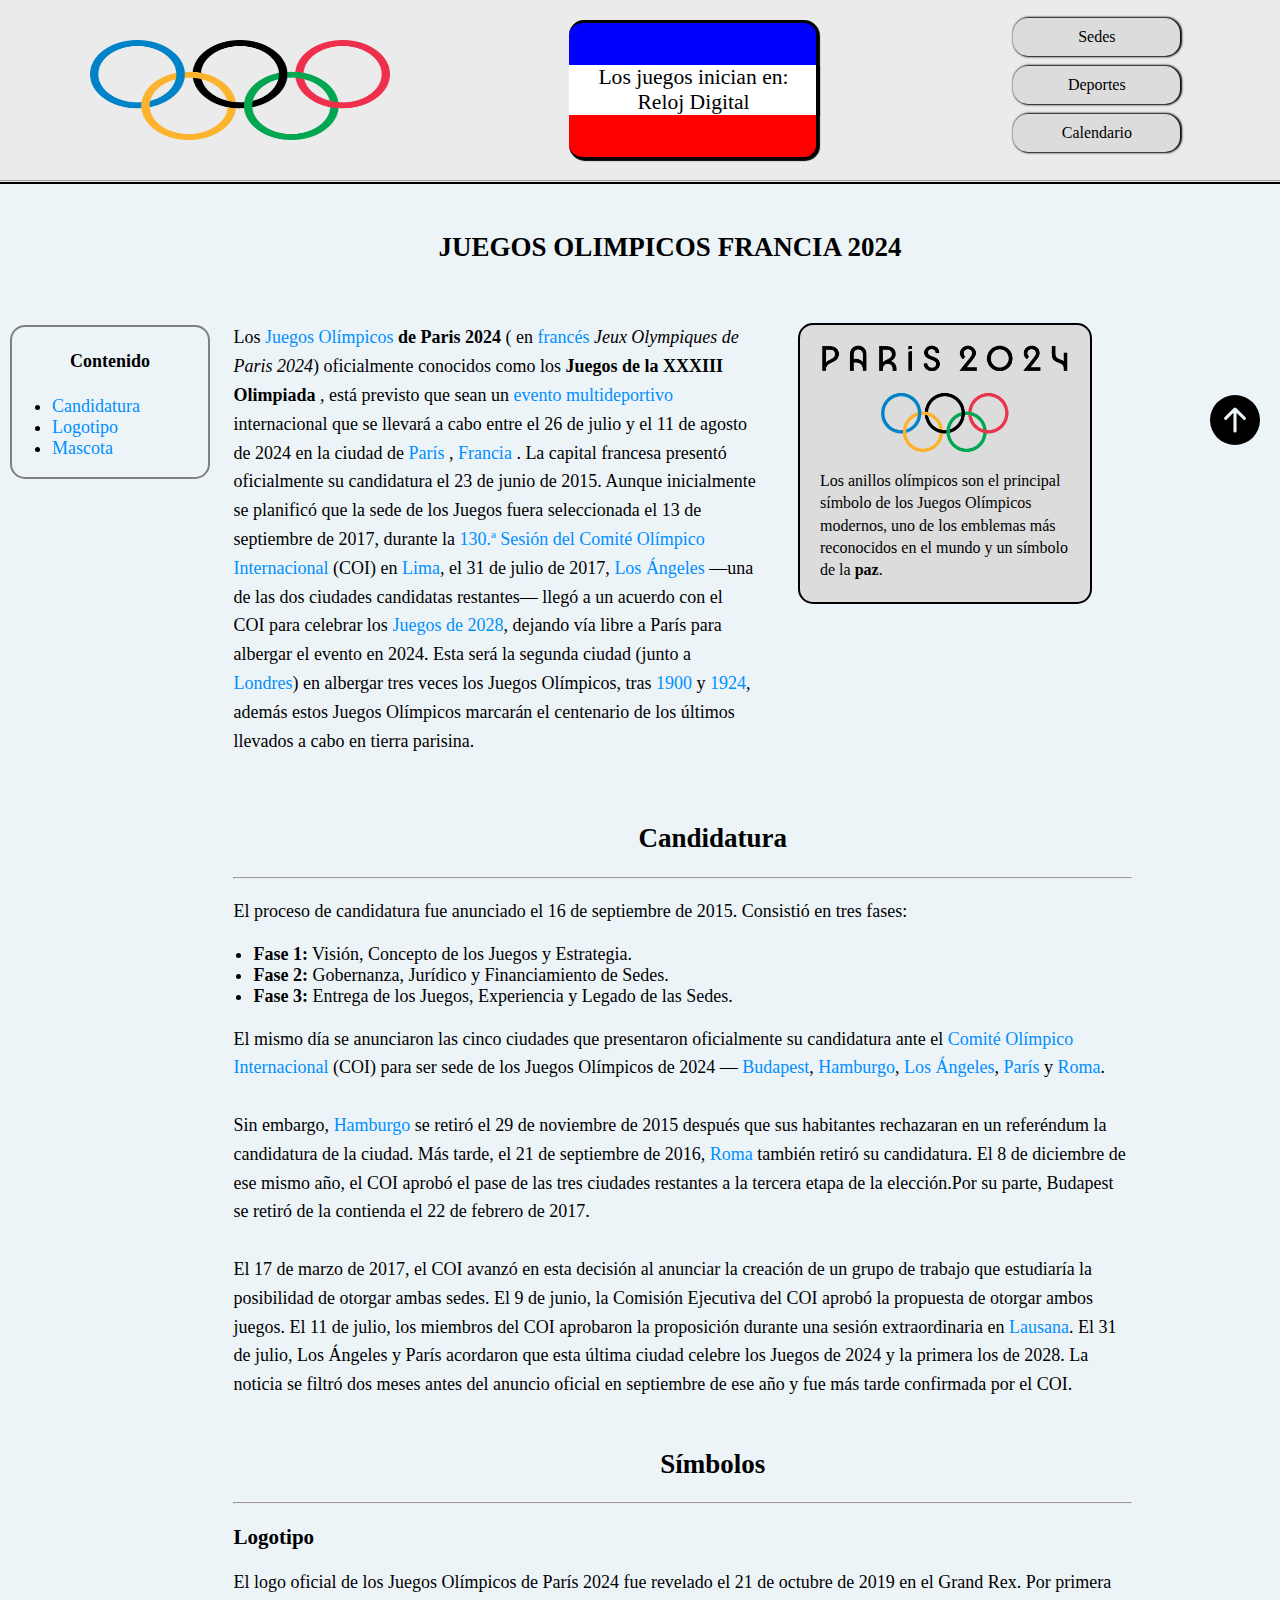
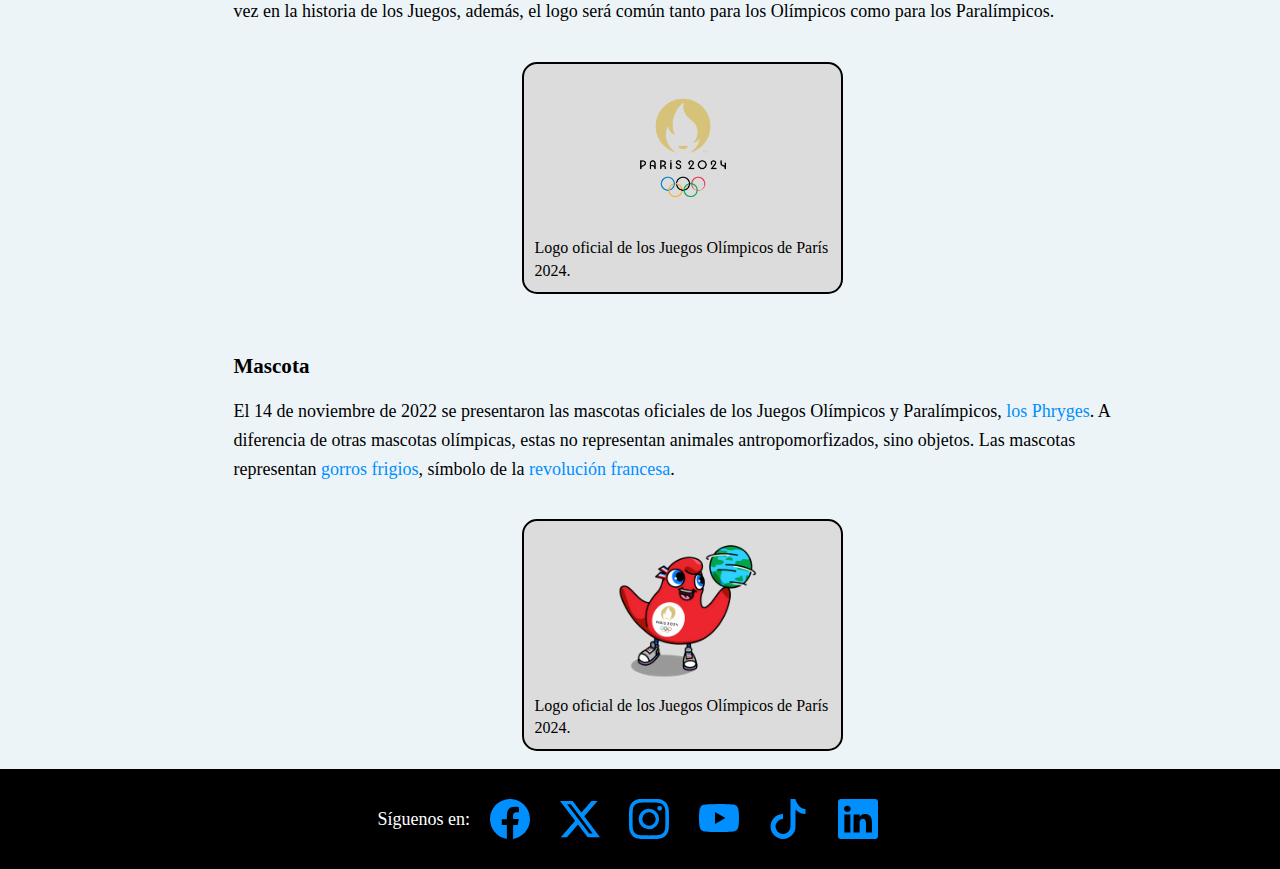
<file: index.html>
<!DOCTYPE html>
<html lang="es">

<head>
    <meta charset="UTF-8" />
    <meta name="viewport" content="width=device-width, initial-scale=1.0" />
    <link rel="stylesheet" href="styles/index.css" />
    <link href="https://cdn.jsdelivr.net/npm/bootstrap-icons/font/bootstrap-icons.css" rel="stylesheet">

    <title>Juegos Olimpicos</title>
</head>

<body>
    <header>

        <img src="imgs/simbolo.png" alt="Logo-JuegosOlimpicos" id="logo" />

        <div class="bandera-francia">
            <div class="azul"></div>
            <div class="blanco">
                <div class='reloj-contenedor'>
                    <span>Los juegos inician en:</span>
                    <br>
                    <span id="hora">Reloj Digital</span>
                </div>
            </div>
            <div class="rojo"></div>
        </div>

        <nav>
            <ul>
                <a href="sedes.html">Sedes</a>
                <a href="deportes.html">Deportes</a>
                <a href="calendario.html">Calendario</a>
            </ul>
        </nav>

    </header>
    <h2>JUEGOS OLIMPICOS FRANCIA 2024</h2>

    <div class="caja">
        <section>
            <h4>Contenido</h4>
            <ul>
                <li><a href="#ancla-candidatura">Candidatura</a></li>
                <li><a href="#ancla-logotipo">Logotipo</a></li>
                <li><a href="#ancla-mascota">Mascota</a></li>
            </ul>
        </section>

        <aside>
            <div class="juegosOlimpicos">
                <p>Los <a href="https://es.wikipedia.org/wiki/Juegos_Ol%C3%ADmpicos" target="_blank">Juegos Olímpicos
                    </a><strong> de Paris 2024</strong> ( en <a href="https://es.wikipedia.org/wiki/Idioma_franc%C3%A9s"
                        target="_blank">francés</a> <i>Jeux Olympiques de Paris 2024</i>) oficialmente conocidos como
                    los <strong>Juegos de la XXXIII Olimpiada</strong> , está previsto que sean un <a
                        href="https://es.wikipedia.org/wiki/Evento_multideportivo" target="_blank">evento
                        multideportivo</a>
                    internacional que se llevará a cabo entre el 26 de julio y el 11 de agosto de 2024 en la ciudad de
                    <a href="https://es.wikipedia.org/wiki/Par%C3%ADs" target="_blank">París</a> , <a
                        href="https://es.wikipedia.org/wiki/Francia" target="_blank">Francia</a> . La capital francesa
                    presentó oficialmente su candidatura el 23 de junio de 2015. Aunque inicialmente se planificó que la
                    sede de los Juegos fuera seleccionada el 13 de septiembre de 2017, durante la <a
                        href="https://es.wikipedia.org/wiki/130.%C2%AA_Sesi%C3%B3n_del_Comit%C3%A9_Ol%C3%ADmpico_Internacional"
                        target="_blank">130.ª Sesión del Comité Olímpico Internacional</a> (COI) en <a
                        href="https://es.wikipedia.org/wiki/Lima" target="_blank">Lima</a>, el 31 de julio de 2017, <a
                        href="https://es.wikipedia.org/wiki/Los_%C3%81ngeles" target="_blank">Los Ángeles</a> —una de
                    las dos ciudades candidatas restantes— llegó a un acuerdo con el COI para celebrar los <a
                        href="https://es.wikipedia.org/wiki/Juegos_Ol%C3%ADmpicos_de_Los_%C3%81ngeles_2028"
                        target="_blank">Juegos de 2028</a>​, dejando vía libre a París para albergar el evento en 2024.
                    Esta será la segunda ciudad (junto a <a href="https://es.wikipedia.org/wiki/Londres"
                        target="_blank">Londres</a>) en albergar tres veces los Juegos Olímpicos, tras <a
                        href="https://es.wikipedia.org/wiki/Juegos_Ol%C3%ADmpicos_de_Par%C3%ADs_1900"
                        target="_blank">1900</a> y <a
                        href="https://es.wikipedia.org/wiki/Juegos_Ol%C3%ADmpicos_de_Par%C3%ADs_1924"
                        target="_blank">1924</a>, además estos Juegos Olímpicos marcarán el centenario de los últimos
                    llevados a cabo en tierra parisina.
                </p>

                <figure class="inf-logo">
                    <img src="imgs/logo-paris.png" alt="logo">
                    <figcaption>
                        Los anillos olímpicos son el principal símbolo de los Juegos Olímpicos modernos, uno de los
                        emblemas más reconocidos en el mundo y un símbolo de la <strong>paz</strong>.
                    </figcaption>
                </figure>
            </div>

            <div class="candidatura">

                <h2 id="ancla-candidatura">Candidatura</h2>
                <hr>
                <p>
                    El proceso de candidatura fue anunciado el 16 de septiembre de 2015. Consistió en tres fases:
                    <br>
                <ul>
                    <li>
                        <strong>Fase 1:</strong> Visión, Concepto de los Juegos y Estrategia.
                    </li>
                    <li>
                        <strong>Fase 2:</strong> Gobernanza, Jurídico y Financiamiento de Sedes.
                    </li>
                    <li>
                        <strong>Fase 3:</strong> Entrega de los Juegos, Experiencia y Legado de las Sedes.
                    </li>
                </ul>

                <p>
                    El mismo día se anunciaron las cinco ciudades que presentaron oficialmente su candidatura ante el <a
                        href="https://es.wikipedia.org/wiki/Comit%C3%A9_Ol%C3%ADmpico_Internacional"
                        target="_blank">Comité
                        Olímpico Internacional</a> (COI) para ser sede de los Juegos Olímpicos de 2024 — <a
                        href="https://es.wikipedia.org/wiki/Budapest" target="_blank">Budapest</a>, <a
                        href="https://es.wikipedia.org/wiki/Hamburgo" target="_blank">Hamburgo</a>, <a
                        href="https://es.wikipedia.org/wiki/Los_%C3%81ngeles" target="_blank">Los Ángeles</a>, <a
                        href="https://es.wikipedia.org/wiki/Par%C3%ADs" target="_blank">París</a> y <a
                        href="https://es.wikipedia.org/wiki/Roma" target="_blank">Roma</a>.
                    <br><br>
                    Sin embargo, <a href="https://es.wikipedia.org/wiki/Hamburgo" target="_blank">Hamburgo</a> se retiró
                    el
                    29 de noviembre de 2015 después que sus habitantes rechazaran en un referéndum la candidatura de la
                    ciudad. Más tarde, el 21 de septiembre de 2016, <a href="https://es.wikipedia.org/wiki/Roma"
                        target="_blank">Roma</a> también retiró su candidatura. El 8 de diciembre de ese mismo año, el
                    COI
                    aprobó el pase de las tres ciudades restantes a la tercera etapa de la elección.Por su parte,
                    Budapest
                    se retiró de la contienda el 22 de febrero de 2017.
                    <br><br>
                    El 17 de marzo de 2017, el COI avanzó en esta decisión al anunciar la creación de un grupo de
                    trabajo
                    que estudiaría la posibilidad de otorgar ambas sedes. El 9 de junio, la Comisión Ejecutiva del COI
                    aprobó la propuesta de otorgar ambos juegos. El 11 de julio, los miembros del COI aprobaron la
                    proposición durante una sesión extraordinaria en <a href="https://es.wikipedia.org/wiki/Lausana"
                        target="_blank">Lausana</a>. El 31 de julio, Los Ángeles y París acordaron que esta última
                    ciudad
                    celebre los Juegos de 2024 y la primera los de 2028. La noticia se filtró dos meses antes del
                    anuncio
                    oficial en septiembre de ese año y fue más tarde confirmada por el COI.
                </p>
            </div>

            <div class="simbolo">
                <h2>Símbolos</h2>
                <hr>
                <h3 id="ancla-logotipo">Logotipo</h3>
                <div class="info">
                    <p>
                        El logo oficial de los Juegos Olímpicos de París 2024 fue revelado el 21 de octubre de 2019 en
                        el Grand Rex. Por primera vez en la historia de los Juegos, además, el logo será común tanto
                        para los Olímpicos como para los Paralímpicos.
                    </p>

                    <figure class="inf-imagen">
                        <img src="imgs/logotipo.png" alt="logotipo">
                        <figcaption>
                            Logo oficial de los Juegos Olímpicos de París 2024.
                        </figcaption>
                    </figure>
                </div>
                <br>
                <h3 id="ancla-mascota">Mascota</h3>
                <div class="info">
                    <p>
                        El 14 de noviembre de 2022 se presentaron las mascotas oficiales de los Juegos Olímpicos y
                        Paralímpicos, <a href="https://es.wikipedia.org/wiki/Los_Phryges" target="_blank">los
                            Phryges</a>. A diferencia de otras mascotas olímpicas, estas no representan animales
                        antropomorfizados, sino objetos. Las mascotas representan <a
                            href="https://es.wikipedia.org/wiki/Gorro_frigio" target="_blank">gorros frigios</a>,
                        símbolo de la <a href="https://es.wikipedia.org/wiki/Revoluci%C3%B3n_francesa"
                            target="_blank">revolución francesa</a>.
                    </p>

                    <figure class="inf-imagen">
                        <img src="imgs/mascota.png" alt="logo-mascota">
                        <figcaption>
                            Logo oficial de los Juegos Olímpicos de París 2024.
                        </figcaption>
                    </figure>

                </div>
            </div>
        </aside>

    </div>

    <div class="arriba">
        <svg id="btnArriba" xmlns="http://www.w3.org/2000/svg" width="50" height="50" cursor="pointer"
            fill="currentColor" class="bi bi-arrow-up-circle-fill" viewBox="0 0 16 16">
            <path
                d="M16 8A8 8 0 1 0 0 8a8 8 0 0 0 16 0m-7.5 3.5a.5.5 0 0 1-1 0V5.707L5.354 7.854a.5.5 0 1 1-.708-.708l3-3a.5.5 0 0 1 .708 0l3 3a.5.5 0 0 1-.708.708L8.5 5.707z" />
        </svg>
    </div>


    <footer>
        <div class="pie">
            <span>Síguenos en: </span>

            <div class="redes">

                <div class="levantarse">
                    <a href="https://www.facebook.com/Paris2024" target="_blank"><svg xmlns="http://www.w3.org/2000/svg"
                            width="40" height="40" cursor="pointer" fill="currentColor" class="bi bi-facebook"
                            viewBox="0 0 16 16">
                            <path
                                d="M16 8.049c0-4.446-3.582-8.05-8-8.05C3.58 0-.002 3.603-.002 8.05c0 4.017 2.926 7.347 6.75 7.951v-5.625h-2.03V8.05H6.75V6.275c0-2.017 1.195-3.131 3.022-3.131.876 0 1.791.157 1.791.157v1.98h-1.009c-.993 0-1.303.621-1.303 1.258v1.51h2.218l-.354 2.326H9.25V16c3.824-.604 6.75-3.934 6.75-7.951" />
                        </svg></a>
                </div>

                <div class="levantarse">
                    <a href="https://x.com/Paris2024" target="_blank"><svg xmlns="http://www.w3.org/2000/svg" width="40"
                            height="40" cursor="pointer" fill="currentColor" class="bi bi-twitter-x"
                            viewBox="0 0 16 16">
                            <path
                                d="M12.6.75h2.454l-5.36 6.142L16 15.25h-4.937l-3.867-5.07-4.425 5.07H.316l5.733-6.57L0 .75h5.063l3.495 4.633L12.601.75Zm-.86 13.028h1.36L4.323 2.145H2.865z" />
                        </svg></a>
                </div>

                <div class="levantarse">
                    <a href="https://www.instagram.com/paris2024" target="_blank"><svg
                            xmlns="http://www.w3.org/2000/svg" width="40" height="40" cursor="pointer"
                            fill="currentColor" class="bi bi-instagram" viewBox="0 0 16 16">
                            <path
                                d="M8 0C5.829 0 5.556.01 4.703.048 3.85.088 3.269.222 2.76.42a3.9 3.9 0 0 0-1.417.923A3.9 3.9 0 0 0 .42 2.76C.222 3.268.087 3.85.048 4.7.01 5.555 0 5.827 0 8.001c0 2.172.01 2.444.048 3.297.04.852.174 1.433.372 1.942.205.526.478.972.923 1.417.444.445.89.719 1.416.923.51.198 1.09.333 1.942.372C5.555 15.99 5.827 16 8 16s2.444-.01 3.298-.048c.851-.04 1.434-.174 1.943-.372a3.9 3.9 0 0 0 1.416-.923c.445-.445.718-.891.923-1.417.197-.509.332-1.09.372-1.942C15.99 10.445 16 10.173 16 8s-.01-2.445-.048-3.299c-.04-.851-.175-1.433-.372-1.941a3.9 3.9 0 0 0-.923-1.417A3.9 3.9 0 0 0 13.24.42c-.51-.198-1.092-.333-1.943-.372C10.443.01 10.172 0 7.998 0zm-.717 1.442h.718c2.136 0 2.389.007 3.232.046.78.035 1.204.166 1.486.275.373.145.64.319.92.599s.453.546.598.92c.11.281.24.705.275 1.485.039.843.047 1.096.047 3.231s-.008 2.389-.047 3.232c-.035.78-.166 1.203-.275 1.485a2.5 2.5 0 0 1-.599.919c-.28.28-.546.453-.92.598-.28.11-.704.24-1.485.276-.843.038-1.096.047-3.232.047s-2.39-.009-3.233-.047c-.78-.036-1.203-.166-1.485-.276a2.5 2.5 0 0 1-.92-.598 2.5 2.5 0 0 1-.6-.92c-.109-.281-.24-.705-.275-1.485-.038-.843-.046-1.096-.046-3.233s.008-2.388.046-3.231c.036-.78.166-1.204.276-1.486.145-.373.319-.64.599-.92s.546-.453.92-.598c.282-.11.705-.24 1.485-.276.738-.034 1.024-.044 2.515-.045zm4.988 1.328a.96.96 0 1 0 0 1.92.96.96 0 0 0 0-1.92m-4.27 1.122a4.109 4.109 0 1 0 0 8.217 4.109 4.109 0 0 0 0-8.217m0 1.441a2.667 2.667 0 1 1 0 5.334 2.667 2.667 0 0 1 0-5.334" />
                        </svg></a>
                </div>

                <div class="levantarse">
                    <a href="https://www.youtube.com/channel/UCg4W1uf-i5X1nVaeWJsKuyA/videos" target="_blank"><svg
                            xmlns="http://www.w3.org/2000/svg" width="40" height="40" cursor="pointer"
                            fill="currentColor" class="bi bi-youtube" viewBox="0 0 16 16">
                            <path
                                d="M8.051 1.999h.089c.822.003 4.987.033 6.11.335a2.01 2.01 0 0 1 1.415 1.42c.101.38.172.883.22 1.402l.01.104.022.26.008.104c.065.914.073 1.77.074 1.957v.075c-.001.194-.01 1.108-.082 2.06l-.008.105-.009.104c-.05.572-.124 1.14-.235 1.558a2.01 2.01 0 0 1-1.415 1.42c-1.16.312-5.569.334-6.18.335h-.142c-.309 0-1.587-.006-2.927-.052l-.17-.006-.087-.004-.171-.007-.171-.007c-1.11-.049-2.167-.128-2.654-.26a2.01 2.01 0 0 1-1.415-1.419c-.111-.417-.185-.986-.235-1.558L.09 9.82l-.008-.104A31 31 0 0 1 0 7.68v-.123c.002-.215.01-.958.064-1.778l.007-.103.003-.052.008-.104.022-.26.01-.104c.048-.519.119-1.023.22-1.402a2.01 2.01 0 0 1 1.415-1.42c.487-.13 1.544-.21 2.654-.26l.17-.007.172-.006.086-.003.171-.007A100 100 0 0 1 7.858 2zM6.4 5.209v4.818l4.157-2.408z" />
                        </svg></a>
                </div>

                <div class="levantarse">
                    <a href="https://www.tiktok.com/@paris2024officiel?is_copy_url=1&is_from_webapp=v1"
                        target="_blank"><svg xmlns="http://www.w3.org/2000/svg" width="40" height="40" cursor="pointer"
                            fill="currentColor" class="bi bi-tiktok" viewBox="0 0 16 16">
                            <path
                                d="M9 0h1.98c.144.715.54 1.617 1.235 2.512C12.895 3.389 13.797 4 15 4v2c-1.753 0-3.07-.814-4-1.829V11a5 5 0 1 1-5-5v2a3 3 0 1 0 3 3z" />
                        </svg></a>
                </div>

                <div class="levantarse">
                    <a href="https://www.linkedin.com/company/paris-2024-olympic-and-paralympic-games-bid"
                        target="_blank"><svg xmlns="http://www.w3.org/2000/svg" width="40" height="40" cursor="pointer"
                            fill="currentColor" class="bi bi-linkedin" viewBox="0 0 16 16">
                            <path
                                d="M0 1.146C0 .513.526 0 1.175 0h13.65C15.474 0 16 .513 16 1.146v13.708c0 .633-.526 1.146-1.175 1.146H1.175C.526 16 0 15.487 0 14.854zm4.943 12.248V6.169H2.542v7.225zm-1.2-8.212c.837 0 1.358-.554 1.358-1.248-.015-.709-.52-1.248-1.342-1.248S2.4 3.226 2.4 3.934c0 .694.521 1.248 1.327 1.248zm4.908 8.212V9.359c0-.216.016-.432.08-.586.173-.431.568-.878 1.232-.878.869 0 1.216.662 1.216 1.634v3.865h2.401V9.25c0-2.22-1.184-3.252-2.764-3.252-1.274 0-1.845.7-2.165 1.193v.025h-.016l.016-.025V6.169h-2.4c.03.678 0 7.225 0 7.225z" />
                        </svg></a>
                </div>
            </div>

        </div>
    </footer>

    <script src="js/index.js"></script>
</body>

</html>
</file>
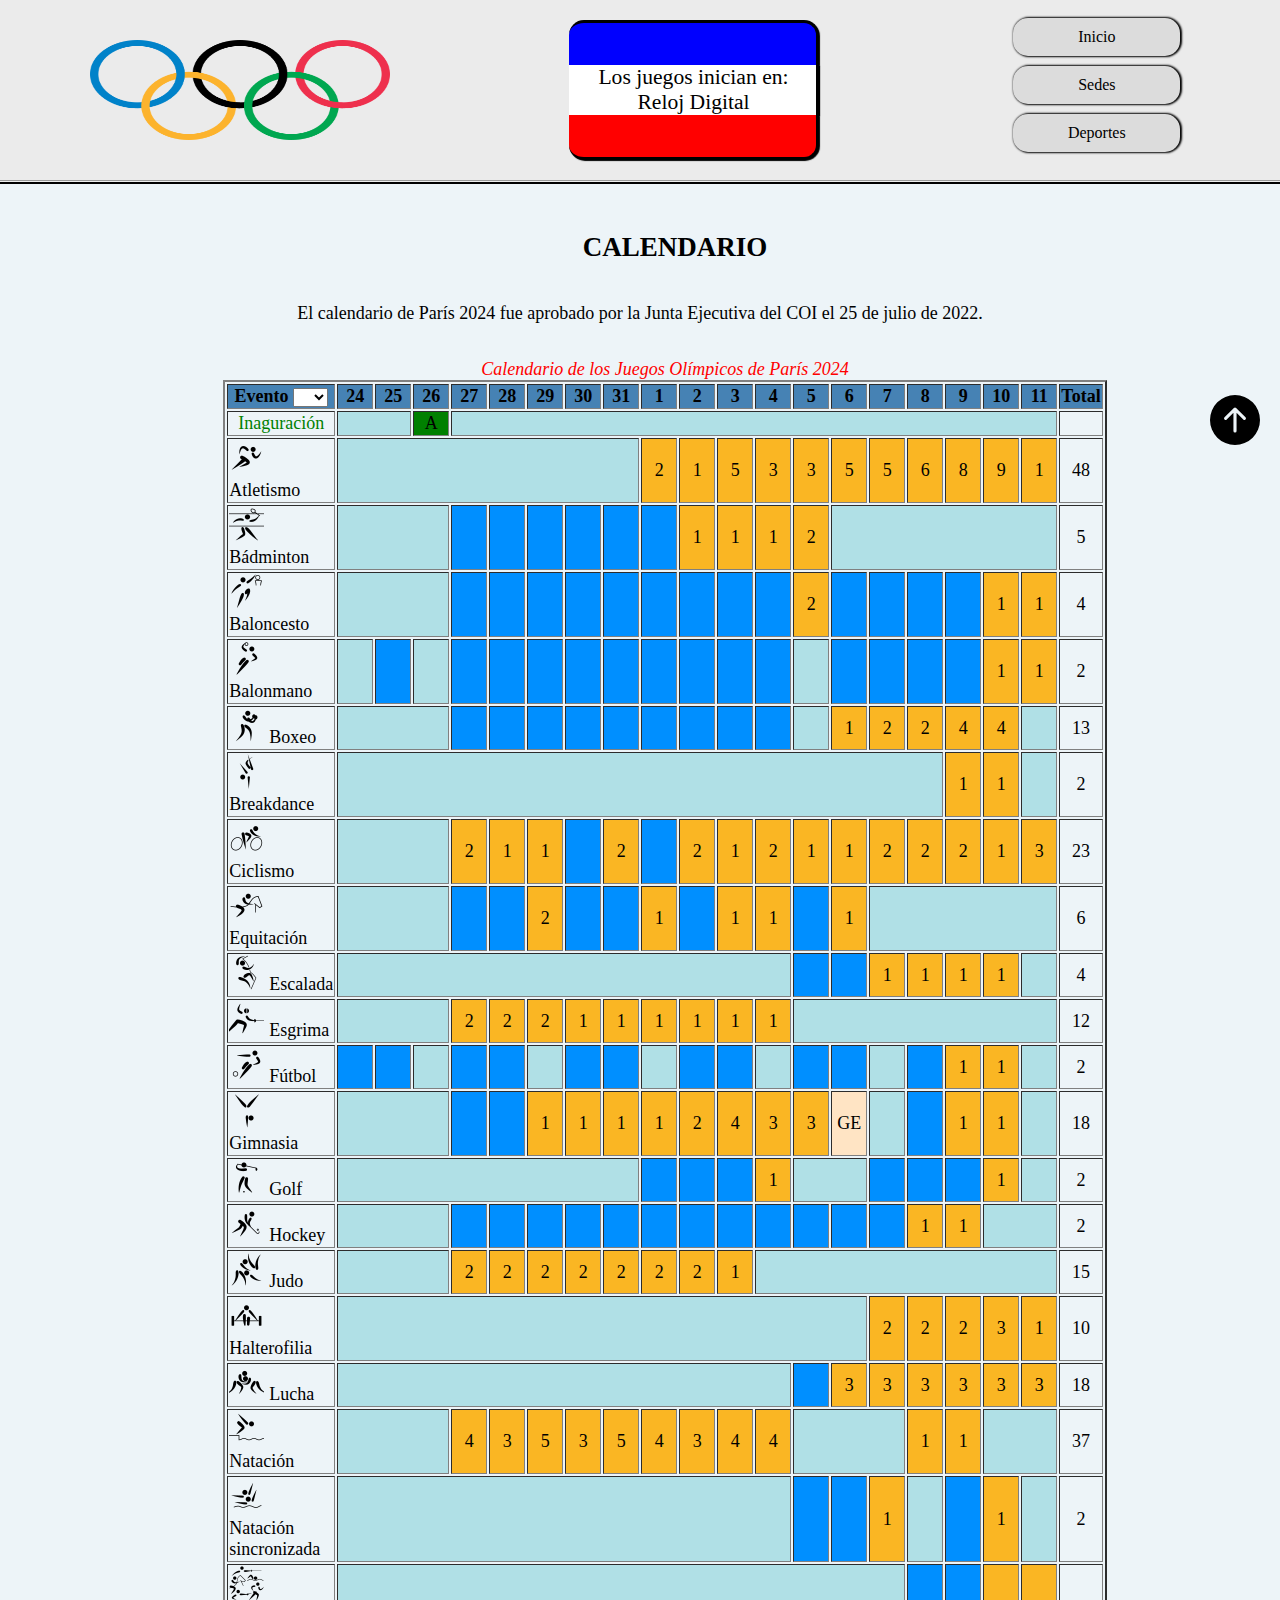
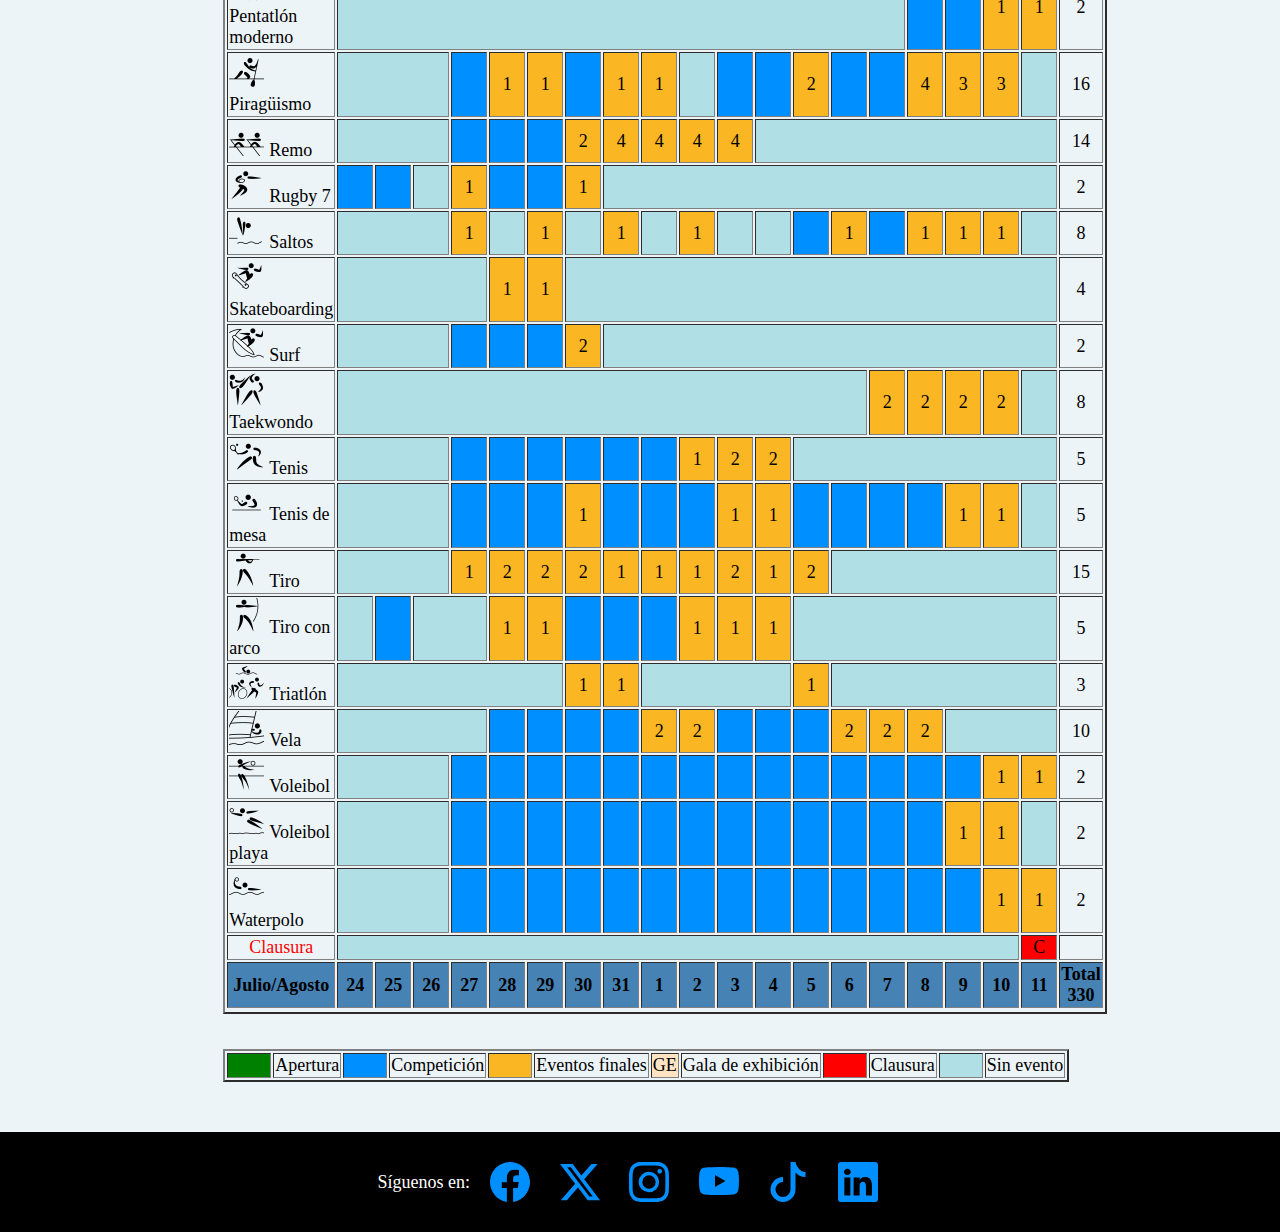
<file: calendario.html>
<!DOCTYPE html>
<html lang="es">

<head>
    <meta charset="UTF-8">
    <meta name="viewport" content="width=device-width, initial-scale=1.0">
    <link rel="stylesheet" href="styles/calendario.css">
    <title>Calendario</title>
</head>

<body>
    <header>
        
        <img src="imgs/simbolo.png" alt="Logo-JuegosOlimpicos" id="logo" />
        
        <div class="bandera-francia">
            <div class="azul"></div>
            <div class="blanco">
                <div class='reloj-contenedor'>
                    <span>Los juegos inician en:</span>
                    <br>
                    <span id="hora">Reloj Digital</span>
                </div>
            </div>
            <div class="rojo"></div>
        </div>
        
        <nav>
            <ul>
                <a href="index.html">Inicio</a>
                <a href="sedes.html">Sedes</a>
                <a href="deportes.html">Deportes</a>
            </ul>
        </nav>
        
    </header>
    
    <h2>CALENDARIO</h2>
    <div class="caja">

        <aside>
            <p>El calendario de París 2024 fue aprobado por la Junta Ejecutiva del COI el 25 de julio de 2022.</p>
            
            <table id="tabla" border="2px solid">
                <caption><em>Calendario de los Juegos Olímpicos de París 2024</em></caption>
                <tr>
                    <th class="fin">Evento
                        <select id="filtro">
                            <option value=""></option><option value="a">A</option><option value="b">B</option>
                            <option value="c">C</option><option value="d">D</option><option value="e">E</option>
                            <option value="f">F</option><option value="g">G</option><option value="h">H</option>
                            <option value="i">I</option><option value="j">J</option><option value="k">K</option>
                            <option value="l">L</option><option value="m">M</option><option value="n">N</option>
                            <option value="o">O</option><option value="p">P</option><option value="q">Q</option>
                            <option value="r">R</option><option value="s">S</option><option value="t">T</option>
                            <option value="u">U</option><option value="v">V</option><option value="w">W</option>
                            <option value="x">X</option><option value="y">Y</option><option value="z">Z</option>
                    </th>
                    <th class="fin">24</th>
                    <th class="fin">25</th>
                    <th class="fin">26</th>
                    <th class="fin">27</th>
                    <th class="fin">28</th>
                    <th class="fin">29</th>
                    <th class="fin">30</th>
                    <th class="fin">31</th>
                    <th class="fin">1</th>
                    <th class="fin">2</th>
                    <th class="fin">3</th>
                    <th class="fin">4</th>
                    <th class="fin">5</th>
                    <th class="fin">6</th>
                    <th class="fin">7</th>
                    <th class="fin">8</th>
                    <th class="fin">9</th>
                    <th class="fin">10</th>
                    <th class="fin">11</th>
                    <th class="fin">Total</th>
                </tr>
                <tr>
                    <td id="inicio">Inaguración</td>
                    <td class="ninguno" colspan="2"><td class="apertura">A</td><td class="ninguno" colspan="16"></td><td></td>
                </tr>
                <tr>
                    <td class="evento"><img src="imgs/deportes/Athletics_pictogram.svg.png">Atletismo</td>
                    <td class="ninguno" colspan="8"></td><td class="eventos-finales">2</td><td class="eventos-finales">1</td><td class="eventos-finales">5</td><td class="eventos-finales">3</td><td class="eventos-finales">3</td><td class="eventos-finales">5</td><td class="eventos-finales">5</td><td class="eventos-finales">6</td><td class="eventos-finales">8</td><td class="eventos-finales">9</td><td class="eventos-finales">1</td><td>48</td>
                </tr>
                <div id="vista-previa" class="vista-previa"></div>
                <tr>
                    <td class="evento"><img src="imgs/deportes/35px-Badminton_pictogram.svg.png" > Bádminton</td>
                    <td class="ninguno" colspan="3"></td><td class="competiciones"></td><td class="competiciones"></td><td class="competiciones"></td><td class="competiciones"></td><td class="competiciones"></td><td class="competiciones"></td><td class="eventos-finales">1</td><td class="eventos-finales">1</td><td class="eventos-finales">1</td><td class="eventos-finales">2</td><td class="ninguno" colspan="6"></td><td>5</td>
                </tr>
                <tr>
                    <td class="evento"><img src="imgs/deportes/35px-Basketball_pictogram.svg.png" > Baloncesto</td>
                    <td class="ninguno" colspan="3"></td><td class="competiciones"></td><td class="competiciones"></td><td class="competiciones"></td><td class="competiciones"></td><td class="competiciones"></td><td class="competiciones"></td><td class="competiciones"></td><td class="competiciones"></td><td class="competiciones"></td><td class="eventos-finales">2</td><td class="competiciones"></td><td class="competiciones"></td><td class="competiciones"></td><td class="competiciones"></td><td class="eventos-finales">1</td><td class="eventos-finales">1</td><td>4</td>

                </tr>
                <tr>
                    <td class="evento"><img src="imgs/deportes/Handball_pictogram.svg.png" >Balonmano</td>
                    <td class="ninguno" ></td><td class="competiciones"></td><td class="ninguno" ></td><td class="competiciones"></td><td class="competiciones"></td><td class="competiciones"></td><td class="competiciones"></td><td class="competiciones"></td><td class="competiciones"></td><td class="competiciones"></td><td class="competiciones"></td><td class="competiciones"></td><td class="ninguno" ></td><td class="competiciones"></td><td class="competiciones"></td><td class="competiciones"></td><td class="competiciones"></td><td class="eventos-finales">1</td><td class="eventos-finales">1</td><td>2</td>

                </tr>
                <tr>
                    <td class="evento"><img src="imgs/deportes/Boxing_pictogram.svg.png" >Boxeo</td>
                    <td class="ninguno"  colspan="3"><td class="competiciones"></td><td class="competiciones"></td><td class="competiciones"></td><td class="competiciones"></td><td class="competiciones"></td><td class="competiciones"></td><td class="competiciones"></td><td class="competiciones"></td><td class="competiciones"></td><td class="ninguno" ></td><td class="eventos-finales">1</td><td class="eventos-finales">2</td><td class="eventos-finales">2</td><td class="eventos-finales">4</td><td class="eventos-finales">4</td><td class="ninguno" ></td><td>13</td>

                </tr>
                <tr>
                    <td class="evento"><img src="imgs/deportes/35px-Breakdancing_pictogram.svg.png" >Breakdance</td>
                    <td class="ninguno" colspan="16"><td class="eventos-finales">1</td><td class="eventos-finales">1</td><td class="ninguno" ></td><td>2</td>

                </tr>
                <tr>
                    <td class="evento"><img src="imgs/deportes/Cycling_(road)_pictogram.svg.png" >Ciclismo</td>
                    <td class="ninguno"  colspan="3"><td class="eventos-finales">2</td><td class="eventos-finales">1</td><td class="eventos-finales">1</td><td class="competiciones"></td><td class="eventos-finales">2</td><td class="competiciones"></td><td class="eventos-finales">2</td><td class="eventos-finales">1</td><td class="eventos-finales">2</td><td class="eventos-finales">1</td><td class="eventos-finales">1</td><td class="eventos-finales">2</td><td class="eventos-finales">2</td><td class="eventos-finales">2</td><td class="eventos-finales">1</td><td class="eventos-finales">3</td><td>23</td>

                </tr>
                <tr>
                    <td class="evento"><img src="imgs/deportes/Equestrian_pictogram.svg.png" >Equitación</td>
                    <td class="ninguno"  colspan="3"><td class="competiciones"></td><td class="competiciones"></td><td class="eventos-finales">2</td><td class="competiciones"></td><td class="competiciones"></td><td class="eventos-finales">1</td><td class="competiciones"></td><td class="eventos-finales">1</td><td class="eventos-finales">1</td><td class="competiciones"></td><td class="eventos-finales">1</td><td class="ninguno"  colspan="5"><td>6</td>

                </tr>
                <tr>
                    <td class="evento"><img src="imgs/deportes/Climbing_pictogram.svg.png" >Escalada</td>
                    <td class="ninguno"  colspan="12"><td class="competiciones"></td><td class="competiciones"></td><td class="eventos-finales">1</td><td class="eventos-finales">1</td><td class="eventos-finales">1</td><td class="eventos-finales">1</td><td class="ninguno" ></td><td>4</td>

                </tr>
                <tr>
                    <td class="evento"><img src="imgs/deportes/Fencing_pictogram.svg.png" >Esgrima</td>
                    <td  class="ninguno" colspan="3"><td class="eventos-finales">2</td><td class="eventos-finales">2</td><td class="eventos-finales">2</td><td class="eventos-finales">1</td><td class="eventos-finales">1</td><td class="eventos-finales">1</td><td class="eventos-finales">1</td><td class="eventos-finales">1</td><td class="eventos-finales">1</td><td class="ninguno"  colspan="7"><td>12</td>

                </tr>
                <tr>
                    <td class="evento"><img src="imgs/deportes/Football_pictogram.svg.png" >Fútbol</td>
                    <td class="competiciones"></td><td class="competiciones"></td><td class="ninguno" ></td><td class="competiciones"></td><td class="competiciones"></td><td class="ninguno" ></td><td class="competiciones"></td><td class="competiciones"></td><td class="ninguno" ></td><td class="competiciones"></td><td class="competiciones"></td><td class="ninguno" ></td><td class="competiciones"></td><td class="competiciones"></td><td class="ninguno" ></td><td class="competiciones"></td><td class="eventos-finales">1</td><td class="eventos-finales">1</td><td class="ninguno" ></td><td>2</td>

                </tr>
                <tr>
                    <td class="evento"><img src="imgs/deportes/Gymnastics_(artistic)_pictogram.svg.png" >Gimnasia</td>
                    <td class="ninguno"  colspan="3"><td class="competiciones"></td><td class="competiciones"></td><td class="eventos-finales">1</td><td class="eventos-finales">1</td><td class="eventos-finales">1</td><td class="eventos-finales">1</td><td class="eventos-finales">2</td><td class="eventos-finales">4</td><td class="eventos-finales">3</td><td class="eventos-finales">3</td><td class="gala">GE</td><td class="ninguno" ></td><td class="competiciones"></td><td class="eventos-finales">1</td><td class="eventos-finales">1</td><td class="ninguno" ></td><td>18</td>

                </tr>
                <tr>
                    <td class="evento"><img src="imgs/deportes/Golf_pictogram.svg.png" >Golf</td>
                    <td class="ninguno"  colspan="8"><td class="competiciones"></td><td class="competiciones"></td><td class="competiciones"></td><td class="eventos-finales">1</td><td class="ninguno"  colspan="2"><td class="competiciones"></td><td class="competiciones"></td><td class="competiciones"></td><td class="eventos-finales">1</td><td class="ninguno" ></td><td>2</td>

                </tr>
                <tr>
                    <td class="evento"><img src="imgs/deportes/Field_hockey_pictogram.svg.png" >Hockey</td>
                    <td class="ninguno"  colspan="3"><td class="competiciones"></td><td class="competiciones"></td><td class="competiciones"></td><td class="competiciones"></td><td class="competiciones"></td><td class="competiciones"></td><td class="competiciones"></td><td class="competiciones"></td><td class="competiciones"></td><td class="competiciones"></td><td class="competiciones"></td><td class="competiciones"></td><td class="eventos-finales">1</td><td class="eventos-finales">1</td><td class="ninguno"  colspan="2"><td>2</td>

                </tr>
                <tr>
                    <td class="evento"><img src="imgs/deportes/35px-Judo_pictogram.svg.png" >Judo</td>
                    <td class="ninguno"  colspan="3"><td class="eventos-finales">2</td><td class="eventos-finales">2</td><td class="eventos-finales">2</td><td class="eventos-finales">2</td><td class="eventos-finales">2</td><td class="eventos-finales">2</td><td class="eventos-finales">2</td><td class="eventos-finales">1</td><td class="ninguno"  colspan="8"><td>15</td>

                </tr>
                <tr>
                    <td class="evento"><img src="imgs/deportes/Weightlifting_pictogram.svg.png" >Halterofilia</td>
                    <td class="ninguno"  colspan="14"><td class="eventos-finales">2</td><td class="eventos-finales">2</td><td class="eventos-finales">2</td><td class="eventos-finales">3</td><td class="eventos-finales">1</td><td>10</td>

                </tr>
                <tr>
                    <td class="evento"><img src="imgs/deportes/35px-Wrestling_pictogram.svg.png" >Lucha</td>
                    <td class="ninguno"  colspan="12"><td class="competiciones"></td><td class="eventos-finales">3</td><td class="eventos-finales">3</td><td class="eventos-finales">3</td><td class="eventos-finales">3</td><td class="eventos-finales">3</td><td class="eventos-finales">3</td><td>18</td>

                </tr>
                <tr>
                    <td class="evento"><img src="imgs/deportes/Swimming_pictogram.svg.png" >Natación</td>
                    <td class="ninguno"  colspan="3"><td class="eventos-finales">4</td><td class="eventos-finales">3</td><td class="eventos-finales">5</td><td class="eventos-finales">3</td><td class="eventos-finales">5</td><td class="eventos-finales">4</td><td class="eventos-finales">3</td><td class="eventos-finales">4</td><td class="eventos-finales">4</td><td class="ninguno"  colspan="3"><td class="eventos-finales">1</td><td class="eventos-finales">1</td><td class="ninguno"  colspan="2"><td>37</td>

                </tr>
                <tr>
                    <td class="evento"><img src="imgs/deportes/35px-Synchronized_swimming_pictogram.svg.png" >Natación sincronizada</td>
                    <td class="ninguno"  colspan="12"><td class="competiciones"></td><td class="competiciones"></td><td class="eventos-finales">1</td><td class="ninguno" ></td><td class="competiciones"></td><td class="eventos-finales">1</td><td class="ninguno" ></td><td>2</td>

                </tr>
                <tr>
                    <td class="evento"><img src="imgs/deportes/Modern_pentathlon_pictogram.svg.png" >Pentatlón moderno</td>
                    <td class="ninguno"  colspan="15"><td class="competiciones"></td><td class="competiciones"></td><td class="eventos-finales">1</td><td class="eventos-finales">1</td><td>2</td>

                </tr>
                <tr>
                    <td class="evento"><img src="imgs/deportes/Canoeing_(flatwater)_pictogram.svg.png" >Piragüismo</td>
                    <td class="ninguno"  colspan="3"><td class="competiciones"></td><td class="eventos-finales">1</td><td class="eventos-finales">1</td><td class="competiciones"></td><td class="eventos-finales">1</td><td class="eventos-finales">1</td><td class="ninguno" ></td><td class="competiciones"></td><td class="competiciones"></td><td class="eventos-finales">2</td><td class="competiciones"></td><td class="competiciones"></td><td class="eventos-finales">4</td><td class="eventos-finales">3</td><td class="eventos-finales">3</td><td class="ninguno" ></td><td>16</td>

                </tr>
                <tr>
                    <td class="evento"><img src="imgs/deportes/35px-Rowing_pictogram.svg.png" >Remo</td>
                    <td class="ninguno"  colspan="3"><td class="competiciones"></td><td class="competiciones"></td><td class="competiciones"></td><td class="eventos-finales">2</td><td class="eventos-finales">4</td><td class="eventos-finales">4</td><td class="eventos-finales">4</td><td class="eventos-finales">4</td><td class="ninguno"  colspan="8"><td>14</td>

                </tr>
                <tr>
                    <td class="evento"><img src="imgs/deportes/Rugby_union_pictogram.svg.png" >Rugby 7</td>
                    <td class="competiciones"></td><td class="competiciones"></td><td class="ninguno" ></td><td class="eventos-finales">1</td><td class="competiciones"></td><td class="competiciones"></td><td class="eventos-finales">1</td><td class="ninguno"  colspan="12"><td>2</td>

                </tr>
                <tr>
                    <td class="evento"><img src="imgs/deportes/35px-Diving_pictogram.svg.png" >Saltos</td>
                    <td class="ninguno" colspan="3"><td class="eventos-finales">1</td><td class="ninguno" ></td><td class="eventos-finales">1</td><td class="ninguno" ></td><td class="eventos-finales">1</td><td class="ninguno" ></td><td class="eventos-finales">1</td><td class="ninguno" ></td><td class="ninguno" ></td><td class="competiciones"></td><td class="eventos-finales">1</td><td class="competiciones"></td><td class="eventos-finales">1</td><td class="eventos-finales">1</td><td class="eventos-finales">1</td><td class="ninguno" ></td><td>8</td>

                </tr>
                <tr>
                    <td class="evento"><img src="imgs/deportes/Skateboarding_pictogram.svg.png" >Skateboarding</td>
                    <td class="ninguno"  colspan="4"><td class="eventos-finales">1</td><td class="eventos-finales">1</td><td class="ninguno" colspan="13"><td>4</td>

                </tr>
                <tr>
                    <td class="evento"><img src="imgs/deportes/Surfing_pictogram.svg.png" >Surf</td>
                    <td class="ninguno"  colspan="3"><td class="competiciones"></td><td class="competiciones"></td><td class="competiciones"></td><td class="eventos-finales">2</td><td class="ninguno"  colspan="12"><td>2</td>

                </tr>
                <tr>
                    <td class="evento"><img src="imgs/deportes/Taekwondo_pictogram.svg.png" >Taekwondo</td>
                    <td class="ninguno"  colspan="14"><td class="eventos-finales">2</td><td class="eventos-finales">2</td><td class="eventos-finales">2</td><td class="eventos-finales">2</td><td class="ninguno" ></td><td>8</td>

                </tr>
                <tr>
                    <td class="evento"><img src="imgs/deportes/Tennis_pictogram.svg.webp" >Tenis</td>
                    <td class="ninguno"  colspan="3"><td class="competiciones"></td><td class="competiciones"></td><td class="competiciones"></td><td class="competiciones"></td><td class="competiciones"></td><td class="competiciones"></td><td class="eventos-finales">1</td><td class="eventos-finales">2</td><td class="eventos-finales">2</td><td class="ninguno" colspan="7"><td>5</td>

                </tr>
                <tr>
                    <td class="evento"><img src="imgs/deportes/Table_tennis_pictogram.svg.png" >Tenis de mesa</td>
                    <td class="ninguno"  colspan="3"><td class="competiciones"></td><td class="competiciones"></td><td class="competiciones"></td><td class="eventos-finales">1</td><td class="competiciones"></td><td class="competiciones"></td><td class="competiciones"></td><td class="eventos-finales">1</td><td class="eventos-finales">1</td><td class="competiciones"></td><td class="competiciones"></td><td class="competiciones"></td><td class="competiciones"></td><td class="eventos-finales">1</td><td class="eventos-finales">1</td><td class="ninguno" ></td><td>5</td>

                </tr>
                <tr>
                    <td class="evento"><img src="imgs/deportes/35px-Shooting_pictogram.svg.png" >Tiro</td>
                    <td  class="ninguno" colspan="3"><td class="eventos-finales">1</td><td class="eventos-finales">2</td><td class="eventos-finales">2</td><td class="eventos-finales">2</td><td class="eventos-finales">1</td><td class="eventos-finales">1</td><td class="eventos-finales">1</td><td class="eventos-finales">2</td><td class="eventos-finales">1</td><td class="eventos-finales">2</td><td class="ninguno"  colspan="6"><td>15</td>

                </tr>
                <tr>
                    <td class="evento"><img src="imgs/deportes/Archery_pictogram.svg.png" >Tiro con arco</td>
                    <td class="ninguno" ></td><td class="competiciones"></td><td class="ninguno" colspan="2"><td class="eventos-finales">1</td><td class="eventos-finales">1</td><td class="competiciones"></td><td class="competiciones"></td><td class="competiciones"></td><td class="eventos-finales">1</td><td class="eventos-finales">1</td><td class="eventos-finales">1</td><td class="ninguno"  colspan="7"><td>5</td>

                </tr>
                <tr>
                    <td class="evento"><img src="imgs/deportes/Triathlon_pictogram.svg.png" >Triatlón</td>
                    <td class="ninguno"  colspan="6"><td class="eventos-finales">1</td><td class="eventos-finales">1</td><td class="ninguno"  colspan="4"><td class="eventos-finales">1</td><td class="ninguno" colspan="6"><td>3</td>

                </tr>
                <tr>
                    <td class="evento"><img src="imgs/deportes/35px-Sailing_pictogram.svg.png" >Vela</td>
                    <td class="ninguno"  colspan="4"><td class="competiciones"></td><td class="competiciones"></td><td class="competiciones"></td><td class="competiciones"></td><td class="eventos-finales">2</td><td class="eventos-finales">2</td><td class="competiciones"></td><td class="competiciones"></td><td class="competiciones"></td><td class="eventos-finales">2</td><td class="eventos-finales">2</td><td class="eventos-finales">2</td><td class="ninguno"  colspan="3"><td>10</td>

                </tr>
                <tr>
                    <td class="evento"><img src="imgs/deportes/Volleyball_(indoor)_pictogram.svg.png" >Voleibol</td>
                    <td  class="ninguno" colspan="3"><td class="competiciones"></td><td class="competiciones"></td><td class="competiciones"></td><td class="competiciones"></td><td class="competiciones"></td><td class="competiciones"></td><td class="competiciones"></td><td class="competiciones"></td><td class="competiciones"></td><td class="competiciones"></td><td class="competiciones"></td><td class="competiciones"></td><td class="competiciones"></td><td class="competiciones"></td><td class="eventos-finales">1</td><td class="eventos-finales">1</td><td>2</td>

                </tr>
                <tr>
                    <td class="evento"><img src="imgs/deportes/Volleyball_(beach)_pictogram.svg.png" >Voleibol playa</td>
                    <td class="ninguno"  colspan="3"><td class="competiciones"></td><td class="competiciones"></td><t class="competiciones"d></t><td class="competiciones"></td><td class="competiciones"></td><td class="competiciones"></td><td class="competiciones"></td><td class="competiciones"></td><td class="competiciones"></td><td class="competiciones"></td><td class="competiciones"></td><td class="competiciones"></td><td class="competiciones"></td><td class="competiciones"></td><td class="eventos-finales">1</td><td class="eventos-finales">1</td><td class="ninguno" ></td><td>2</td>

                </tr>
                <tr>
                    <td class="evento"><img src="imgs/deportes/Water_polo_pictogram.svg.png" >Waterpolo</td>
                    <td class="ninguno"  colspan="3"><td class="competiciones"></td><td class="competiciones"></td><td class="competiciones"></td><td class="competiciones"></td><td class="competiciones"></td><td class="competiciones"></td><td class="competiciones"></td><td class="competiciones"></td><td class="competiciones"></td><td class="competiciones"></td><td class="competiciones"></td><td class="competiciones"></td><td class="competiciones"></td><td class="competiciones"></td><td class="eventos-finales">1</td><td class="eventos-finales">1</td><td>2</td>

                </tr>
                <tr>
                    <td id="clausura">Clausura</td>
                    <td class="ninguno"  colspan="18"><td class="clausura">C</td><td></td>

                </tr>
                <tr>
                    <th class="fin">Julio/Agosto</th>
                    <th class="fin">24</th>
                    <th class="fin">25</th>
                    <th class="fin">26</th>
                    <th class="fin">27</th>     
                    <th class="fin">28</th>
                    <th class="fin">29</th>
                    <th class="fin">30</th>
                    <th class="fin">31</th>
                    <th class="fin">1</th>
                    <th class="fin">2</th>
                    <th class="fin">3</th>
                    <th class="fin">4</th>
                    <th class="fin">5</th>
                    <th class="fin">6</th>
                    <th class="fin">7</th>
                    <th class="fin">8</th>
                    <th class="fin">9</th>
                    <th class="fin">10</th>
                    <th class="fin">11</th>
                    <th class="fin">Total 330</th>
                <tr>
            </table>

            <table border="2px solid">
                <tr>
                    <td class="apertura"><span><span></span></span></td><td>Apertura</td><td class="competiciones"><span></span><span></span></span></td><td>Competición</td><td class="eventos-finales"><span><span></span></span></td><td>Eventos finales</td><td class="gala">GE</td><td>Gala de exhibición</td><td class="clausura"><span><span></span></span></td><td>Clausura</td><td class="ninguno" ><span><span></span></span></td><td>Sin evento</td>
                </tr>
            </table>
        </aside>
    </div>


    <div class="arriba">
        <svg id="btnArriba" xmlns="http://www.w3.org/2000/svg" width="50" height="50" cursor="pointer"
            fill="currentColor" class="bi bi-arrow-up-circle-fill" viewBox="0 0 16 16">
            <path
                d="M16 8A8 8 0 1 0 0 8a8 8 0 0 0 16 0m-7.5 3.5a.5.5 0 0 1-1 0V5.707L5.354 7.854a.5.5 0 1 1-.708-.708l3-3a.5.5 0 0 1 .708 0l3 3a.5.5 0 0 1-.708.708L8.5 5.707z" />
        </svg>
    </div>


    <footer>
        <div class="pie">
            <span>Síguenos en: </span>

            <div class="redes">

                <div class="levantarse">
                    <a href="https://www.facebook.com/Paris2024" target="_blank"><svg xmlns="http://www.w3.org/2000/svg"
                            width="40" height="40" cursor="pointer" fill="currentColor" class="bi bi-facebook"
                            viewBox="0 0 16 16">
                            <path
                                d="M16 8.049c0-4.446-3.582-8.05-8-8.05C3.58 0-.002 3.603-.002 8.05c0 4.017 2.926 7.347 6.75 7.951v-5.625h-2.03V8.05H6.75V6.275c0-2.017 1.195-3.131 3.022-3.131.876 0 1.791.157 1.791.157v1.98h-1.009c-.993 0-1.303.621-1.303 1.258v1.51h2.218l-.354 2.326H9.25V16c3.824-.604 6.75-3.934 6.75-7.951" />
                        </svg></a>
                </div>

                <div class="levantarse">
                    <a href="https://x.com/Paris2024" target="_blank"><svg xmlns="http://www.w3.org/2000/svg" width="40"
                            height="40" cursor="pointer" fill="currentColor" class="bi bi-twitter-x"
                            viewBox="0 0 16 16">
                            <path
                                d="M12.6.75h2.454l-5.36 6.142L16 15.25h-4.937l-3.867-5.07-4.425 5.07H.316l5.733-6.57L0 .75h5.063l3.495 4.633L12.601.75Zm-.86 13.028h1.36L4.323 2.145H2.865z" />
                        </svg></a>
                </div>

                <div class="levantarse">
                    <a href="https://www.instagram.com/paris2024" target="_blank"><svg
                            xmlns="http://www.w3.org/2000/svg" width="40" height="40" cursor="pointer"
                            fill="currentColor" class="bi bi-instagram" viewBox="0 0 16 16">
                            <path
                                d="M8 0C5.829 0 5.556.01 4.703.048 3.85.088 3.269.222 2.76.42a3.9 3.9 0 0 0-1.417.923A3.9 3.9 0 0 0 .42 2.76C.222 3.268.087 3.85.048 4.7.01 5.555 0 5.827 0 8.001c0 2.172.01 2.444.048 3.297.04.852.174 1.433.372 1.942.205.526.478.972.923 1.417.444.445.89.719 1.416.923.51.198 1.09.333 1.942.372C5.555 15.99 5.827 16 8 16s2.444-.01 3.298-.048c.851-.04 1.434-.174 1.943-.372a3.9 3.9 0 0 0 1.416-.923c.445-.445.718-.891.923-1.417.197-.509.332-1.09.372-1.942C15.99 10.445 16 10.173 16 8s-.01-2.445-.048-3.299c-.04-.851-.175-1.433-.372-1.941a3.9 3.9 0 0 0-.923-1.417A3.9 3.9 0 0 0 13.24.42c-.51-.198-1.092-.333-1.943-.372C10.443.01 10.172 0 7.998 0zm-.717 1.442h.718c2.136 0 2.389.007 3.232.046.78.035 1.204.166 1.486.275.373.145.64.319.92.599s.453.546.598.92c.11.281.24.705.275 1.485.039.843.047 1.096.047 3.231s-.008 2.389-.047 3.232c-.035.78-.166 1.203-.275 1.485a2.5 2.5 0 0 1-.599.919c-.28.28-.546.453-.92.598-.28.11-.704.24-1.485.276-.843.038-1.096.047-3.232.047s-2.39-.009-3.233-.047c-.78-.036-1.203-.166-1.485-.276a2.5 2.5 0 0 1-.92-.598 2.5 2.5 0 0 1-.6-.92c-.109-.281-.24-.705-.275-1.485-.038-.843-.046-1.096-.046-3.233s.008-2.388.046-3.231c.036-.78.166-1.204.276-1.486.145-.373.319-.64.599-.92s.546-.453.92-.598c.282-.11.705-.24 1.485-.276.738-.034 1.024-.044 2.515-.045zm4.988 1.328a.96.96 0 1 0 0 1.92.96.96 0 0 0 0-1.92m-4.27 1.122a4.109 4.109 0 1 0 0 8.217 4.109 4.109 0 0 0 0-8.217m0 1.441a2.667 2.667 0 1 1 0 5.334 2.667 2.667 0 0 1 0-5.334" />
                        </svg></a>
                </div>

                <div class="levantarse">
                    <a href="https://www.youtube.com/channel/UCg4W1uf-i5X1nVaeWJsKuyA/videos" target="_blank"><svg
                            xmlns="http://www.w3.org/2000/svg" width="40" height="40" cursor="pointer"
                            fill="currentColor" class="bi bi-youtube" viewBox="0 0 16 16">
                            <path
                                d="M8.051 1.999h.089c.822.003 4.987.033 6.11.335a2.01 2.01 0 0 1 1.415 1.42c.101.38.172.883.22 1.402l.01.104.022.26.008.104c.065.914.073 1.77.074 1.957v.075c-.001.194-.01 1.108-.082 2.06l-.008.105-.009.104c-.05.572-.124 1.14-.235 1.558a2.01 2.01 0 0 1-1.415 1.42c-1.16.312-5.569.334-6.18.335h-.142c-.309 0-1.587-.006-2.927-.052l-.17-.006-.087-.004-.171-.007-.171-.007c-1.11-.049-2.167-.128-2.654-.26a2.01 2.01 0 0 1-1.415-1.419c-.111-.417-.185-.986-.235-1.558L.09 9.82l-.008-.104A31 31 0 0 1 0 7.68v-.123c.002-.215.01-.958.064-1.778l.007-.103.003-.052.008-.104.022-.26.01-.104c.048-.519.119-1.023.22-1.402a2.01 2.01 0 0 1 1.415-1.42c.487-.13 1.544-.21 2.654-.26l.17-.007.172-.006.086-.003.171-.007A100 100 0 0 1 7.858 2zM6.4 5.209v4.818l4.157-2.408z" />
                        </svg></a>
                </div>

                <div class="levantarse">
                    <a href="https://www.tiktok.com/@paris2024officiel?is_copy_url=1&is_from_webapp=v1"
                        target="_blank"><svg xmlns="http://www.w3.org/2000/svg" width="40" height="40" cursor="pointer"
                            fill="currentColor" class="bi bi-tiktok" viewBox="0 0 16 16">
                            <path
                                d="M9 0h1.98c.144.715.54 1.617 1.235 2.512C12.895 3.389 13.797 4 15 4v2c-1.753 0-3.07-.814-4-1.829V11a5 5 0 1 1-5-5v2a3 3 0 1 0 3 3z" />
                        </svg></a>
                </div>

                <div class="levantarse">
                    <a  href="https://www.linkedin.com/company/paris-2024-olympic-and-paralympic-games-bid"
                        target="_blank"><svg xmlns="http://www.w3.org/2000/svg" width="40" height="40" cursor="pointer"
                            fill="currentColor" class="bi bi-linkedin" viewBox="0 0 16 16">
                            <path
                                d="M0 1.146C0 .513.526 0 1.175 0h13.65C15.474 0 16 .513 16 1.146v13.708c0 .633-.526 1.146-1.175 1.146H1.175C.526 16 0 15.487 0 14.854zm4.943 12.248V6.169H2.542v7.225zm-1.2-8.212c.837 0 1.358-.554 1.358-1.248-.015-.709-.52-1.248-1.342-1.248S2.4 3.226 2.4 3.934c0 .694.521 1.248 1.327 1.248zm4.908 8.212V9.359c0-.216.016-.432.08-.586.173-.431.568-.878 1.232-.878.869 0 1.216.662 1.216 1.634v3.865h2.401V9.25c0-2.22-1.184-3.252-2.764-3.252-1.274 0-1.845.7-2.165 1.193v.025h-.016l.016-.025V6.169h-2.4c.03.678 0 7.225 0 7.225z" />
                        </svg></a>
                </div>
            </div>

        </div>
    </footer>

    <script src="js/calendario.js"></script>
    <script src="js/index.js"></script>
</body>

</html>
</file>
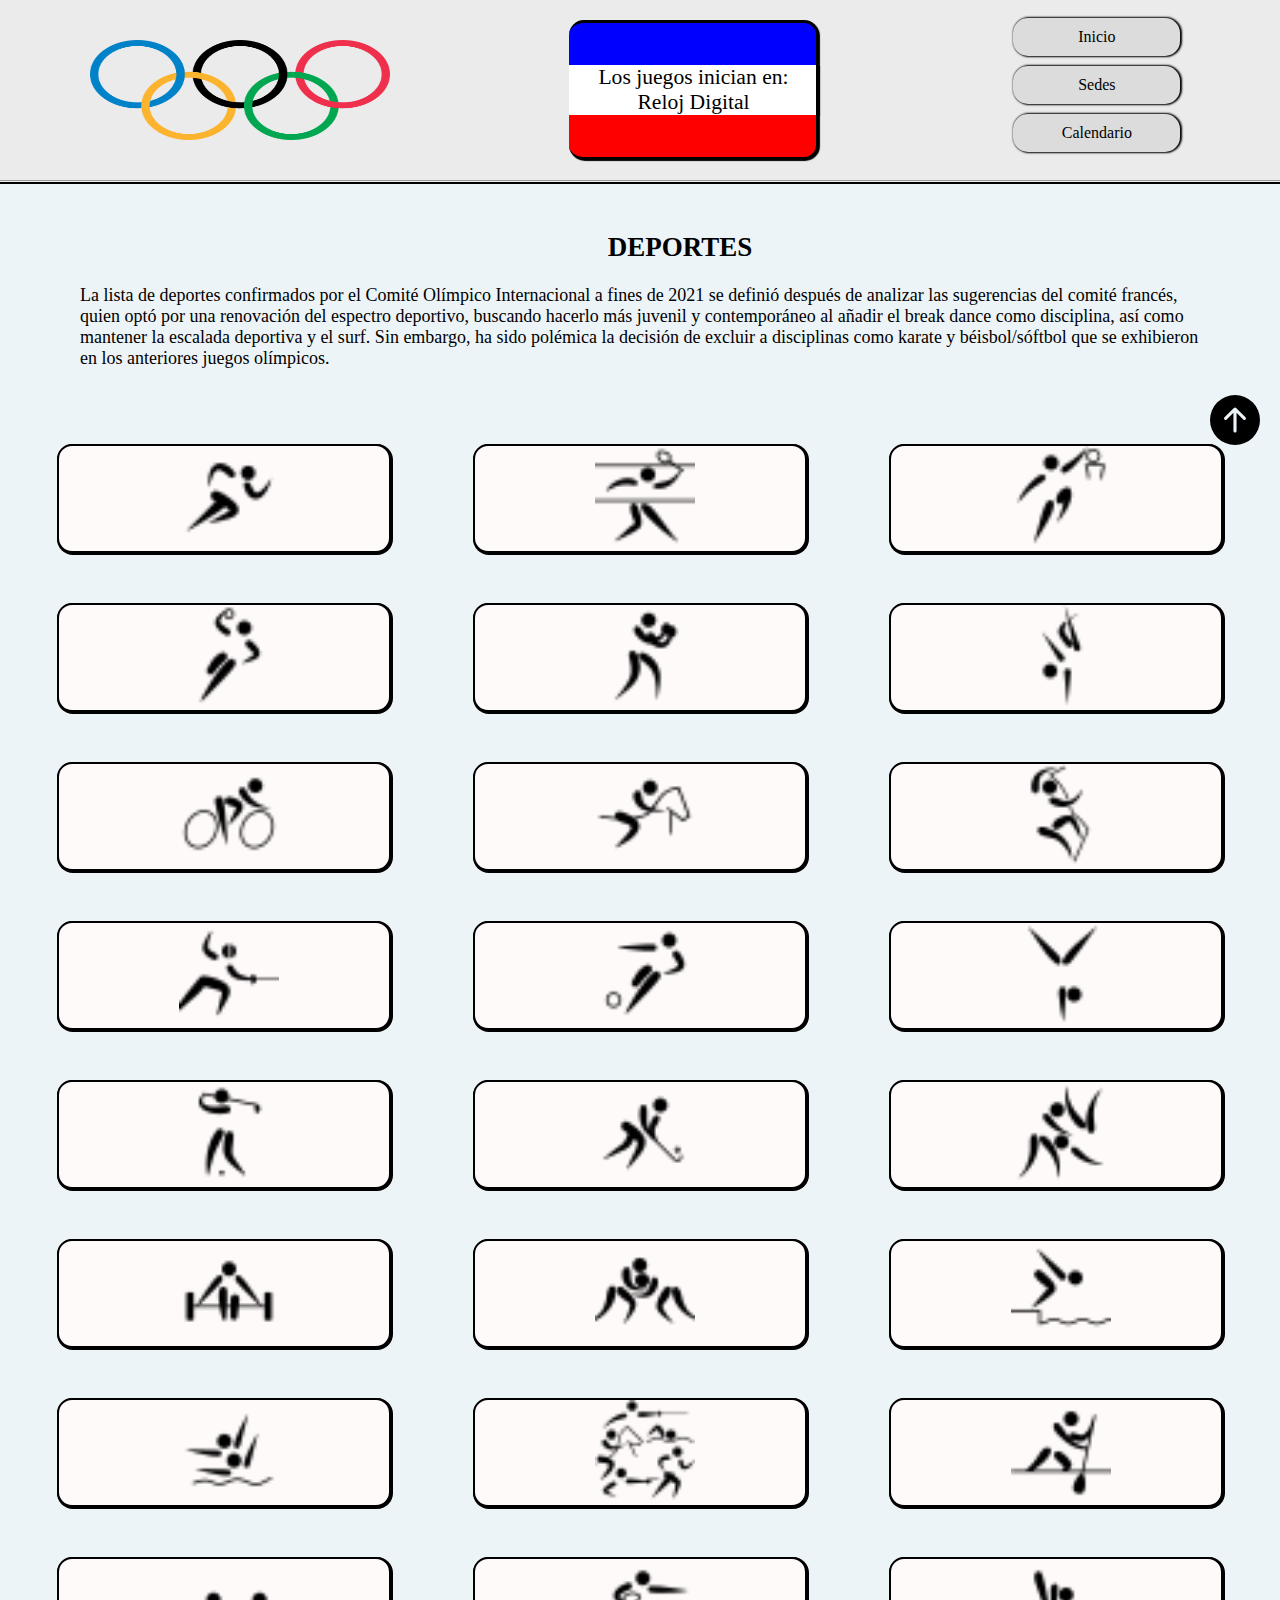
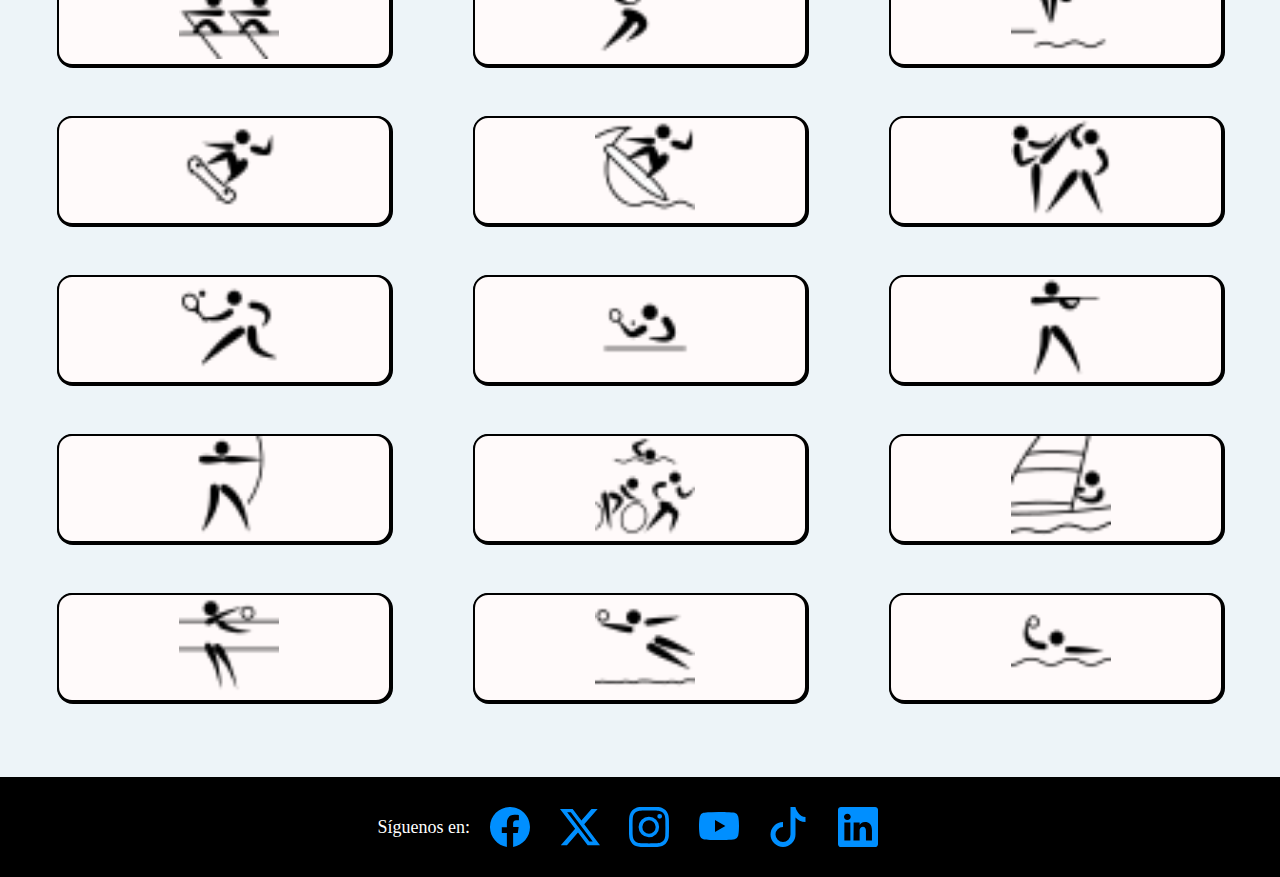
<file: deportes.html>
<!DOCTYPE html>
<html lang="es">

<head>
    <meta charset="UTF-8">
    <meta name="viewport" content="width=device-width, initial-scale=1.0">
    <link rel="stylesheet" href="styles/deportes.css">
    <title>Deportes</title>
</head>

<body>

    <header>

        <img src="imgs/simbolo.png" alt="Logo-JuegosOlimpicos" id="logo" />

        <div class="bandera-francia">
            <div class="azul"></div>
            <div class="blanco">
                <div class='reloj-contenedor'>
                    <span>Los juegos inician en:</span>
                    <br>
                    <span id="hora">Reloj Digital</span>
                </div>
            </div>
            <div class="rojo"></div>
        </div>

        <nav>
            <ul>
                <a href="index.html">Inicio</a>
                <a href="sedes.html">Sedes</a>
                <a href="calendario.html">Calendario</a>
            </ul>
        </nav>

    </header>
    
    <h2>DEPORTES</h2>

    <div class="caja">

        <p id="enunciado">
            La lista de deportes confirmados por el Comité Olímpico Internacional a fines de 2021 se definió después de analizar las sugerencias del comité francés, quien optó por una renovación del espectro deportivo, buscando hacerlo más juvenil y contemporáneo al añadir el break dance como disciplina, así como mantener la escalada deportiva y el surf. Sin embargo, ha sido polémica la decisión de excluir a disciplinas como karate y béisbol/sóftbol que se exhibieron   en los anteriores juegos olímpicos.
        </p>

        <div class="deporte">
            <img src="imgs/deportes/Athletics_pictogram.svg.png" onclick="mostrarDefinicion('definicion1')"
                style="width:100px;height:100px;">
            <div id="definicion1" class="esconder">
                <p>
                    El <strong>atletismo</strong> es un deporte que abarca diversas disciplinas individuales y de
                    equipo, como correr, saltar y lanzar, enfocado en la velocidad, resistencia, fuerza y técnica
                    atlética.
                </p>
            </div>
        </div>
        <div class="deporte">
            <img  src="imgs/deportes/35px-Badminton_pictogram.svg.png"
                onclick="mostrarDefinicion('definicion2')" style="width:100px;height:100px;">
            <div id="definicion2" class="esconder">
                <p>
                    El torneo de <strong>bádminton</strong> es un deporte de raqueta donde dos o cuatro jugadores
                    golpean un volante sobre una red, buscando que caiga en el campo contrario, combinando velocidad y
                    precisión.
                </p>
            </div>
        </div>
        <div class="deporte">
            <img  src="imgs/deportes/35px-Basketball_pictogram.svg.png"
                onclick="mostrarDefinicion('definicion3')" style="width:100px;height:100px;">
            <div id="definicion3" class="esconder">
                <p>
                    El <strong>baloncesto</strong> es un deporte de equipo donde dos conjuntos intentan anotar puntos
                    lanzando un balón en un aro, combinando habilidad, estrategia y trabajo en equipo.
                </p>
            </div>
        </div>
        <div class="deporte">
            <img  src="imgs/deportes/Handball_pictogram.svg.png" onclick="mostrarDefinicion('definicion4')"
                style="width:100px;height:100px;">
            <div id="definicion4" class="esconder">
                <p>
                    El <strong>balonmano</strong> es un deporte de equipo en el que dos equipos compiten por marcar
                    goles lanzando una pelota con las manos, mediante pases y tiros, en una cancha rectangular.
                </p>
            </div>
        </div>
        <div class="deporte">
            <img  src="imgs/deportes/Boxing_pictogram.svg.png" onclick="mostrarDefinicion('definicion5')"
                style="width:100px;height:100px;">
            <div id="definicion5" class="esconder">
                <p>
                    Los combates de <strong>boxeo</strong> es un deporte de combate donde dos contrincantes pelean
                    utilizando únicamente sus puños dentro de un cuadrilátero reglamentado, buscando derrotar al
                    oponente por nocaut o puntos.
                </p>
            </div>
        </div>
        <div class="deporte">
            <img  src="imgs/deportes/35px-Breakdancing_pictogram.svg.png"
                onclick="mostrarDefinicion('definicion6')" style="width:100px;height:100px;">
            <div id="definicion6" class="esconder">
                <p>
                    Los eventos de <strong>Breakdance</strong> es un estilo de baile urbano que combina movimientos
                    acrobáticos, de fuerza y ritmo, originado en la cultura hip-hop, con elementos de improvisación y
                    expresión creativa.
                </p>
            </div>
        </div>
        <div class="deporte">
            <img  src="imgs/deportes/Cycling_(road)_pictogram.svg.png"
                onclick="mostrarDefinicion('definicion7')" style="width:100px;height:100px;">
            <div id="definicion7" class="esconder">
                <p>
                    El <strong>ciclismo</strong> es un deporte que implica montar en bicicleta, compitiendo en
                    diferentes modalidades como ruta, pista, montaña o BMX, promoviendo la resistencia y la velocidad.
                </p>
            </div>
        </div>
        <div class="deporte">
            <img  src="imgs/deportes/Equestrian_pictogram.svg.png" onclick="mostrarDefinicion('definicion8')"
                style="width:100px;height:100px;">
            <div id="definicion8" class="esconder">
                <p>
                    La <strong>equitación</strong> es un deporte que consiste en montar a caballo y realizar diversas
                    actividades como salto de obstáculos, doma clásica y paseos recreativos, demostrando habilidad y
                    conexión con el animal.
                </p>
            </div>
        </div>
        <div class="deporte">
            <img  src="imgs/deportes/Climbing_pictogram.svg.png" onclick="mostrarDefinicion('definicion9')"
                style="width:100px;height:100px;">
            <div id="definicion9" class="esconder">
                <p>
                    La <strong>escala</strong> deportiva es una herramienta que clasifica los deportes según su nivel de
                    dificultad, técnica o exigencia física, facilitando su aprendizaje y desarrollo progresivo para los
                    practicantes.
                </p>
            </div>
        </div>
        <div class="deporte">
            <img  src="imgs/deportes/Fencing_pictogram.svg.png" onclick="mostrarDefinicion('definicion10')"
                style="width:100px;height:100px;">
            <div id="definicion10" class="esconder">
                <p>
                    La <strong>esgrima</strong> es un deporte de combate en el que dos competidores se enfrentan
                    utilizando armas blancas (espada, florete o sable) con el objetivo de tocar al oponente sin ser
                    tocado.
                </p>
            </div>
        </div>
        <div class="deporte">
            <img  src="imgs/deportes/Football_pictogram.svg.png" onclick="mostrarDefinicion('definicion11')"
                style="width:100px;height:100px;">
            <div id="definicion11" class="esconder">
                <p>
                    El <strong>fútbol</strong> es un deporte de equipo donde dos conjuntos compiten por marcar goles en
                    la portería contraria, utilizando principalmente los pies para controlar y pasar el balón.
                </p>
            </div>
        </div>
        <div class="deporte">
            <img  src="imgs/deportes/Gymnastics_(artistic)_pictogram.svg.png"
                onclick="mostrarDefinicion('definicion12')" style="width:100px;height:100px;">
            <div id="definicion12" class="esconder">
                <p>
                    La <strong>gimnasia</strong> es un deporte que combina fuerza, flexibilidad, equilibrio,
                    coordinación y gracia en rutinas de ejercicios, realizadas en aparatos como la barra, el suelo o la
                    viga.
                </p>
            </div>
        </div>
        <div class="deporte">
            <img  src="imgs/deportes/Golf_pictogram.svg.png" onclick="mostrarDefinicion('definicion13')"
                style="width:100px;height:100px;">
            <div id="definicion13" class="esconder">
                <p>
                    El <strong>golf</strong> es un deporte que consiste en golpear una pequeña pelota con un palo hacia
                    un hoyo en el menor número de golpes posibles en un campo diseñado para ello.
                </p>
            </div>
        </div>
        <div class="deporte">
            <img  src="imgs/deportes/Field_hockey_pictogram.svg.png"
                onclick="mostrarDefinicion('definicion14')" style="width:100px;height:100px;">
            <div id="definicion14" class="esconder">
                <p>
                    El <strong>hockey</strong> es un deporte de equipo donde dos conjuntos compiten por marcar goles
                    utilizando palos para golpear una pelota o disco en una cancha de hielo, césped o pista.
                </p>
            </div>
        </div>
        <div class="deporte">
            <img  src="imgs/deportes/35px-Judo_pictogram.svg.png" onclick="mostrarDefinicion('definicion15')"
                style="width:100px;height:100px;">
            <div id="definicion15" class="esconder">
                <p>
                    El <strong>judo</strong> es un arte marcial y deporte de combate en el que los competidores utilizan
                    técnicas de lanzamiento, sumisión y control para derrotar a sus oponentes en el tatami.
                </p>
            </div>
        </div>
        <div class="deporte">
            <img  src="imgs/deportes/Weightlifting_pictogram.svg.png"
                onclick="mostrarDefinicion('definicion16')" style="width:100px;height:100px;">
            <div id="definicion16" class="esconder">
                <p>
                    La <strong>halterofilia</strong> es un deporte que implica levantar pesas en dos movimientos
                    principales: el arranque y el envión, demostrando fuerza, técnica y control en el levantamiento de
                    pesos.
                </p>
            </div>
        </div>
        <div class="deporte">
            <img  src="imgs/deportes/35px-Wrestling_pictogram.svg.png"
                onclick="mostrarDefinicion('definicion17')" style="width:100px;height:100px;">
            <div id="definicion17" class="esconder">
                <p>
                    La <strong>lucha</strong> es un deporte de combate cuerpo a cuerpo donde dos competidores intentan
                    derrotar al oponente mediante técnicas de derribo, control y sumisión, en un tatami o área de
                    combate.
                </p>
            </div>
        </div>
        <div class="deporte">
            <img  src="imgs/deportes/Swimming_pictogram.svg.png" onclick="mostrarDefinicion('definicion18')"
                style="width:100px;height:100px;">
            <div id="definicion18" class="esconder">
                <p>
                    La <strong>natación</strong> es un deporte acuático que consiste en desplazarse a través del agua
                    utilizando diferentes técnicas de propulsión, como la braza, el crol, la espalda y la mariposa.
                </p>
            </div>
        </div>
        <div class="deporte">
            <img  src="imgs/deportes/35px-Synchronized_swimming_pictogram.svg.png"
                onclick="mostrarDefinicion('definicion19')" style="width:100px;height:100px;">
            <div id="definicion19" class="esconder">
                <p>
                    La <strong>natación sincronizada</strong> es un deporte acuático que combina natación, danza y
                    gimnasia, donde un equipo realiza rutinas coreografiadas sincronizadamente en el agua, con música y
                    precisión técnica.
                </p>
            </div>
        </div>
        <div class="deporte">
            <img  src="imgs/deportes/Modern_pentathlon_pictogram.svg.png"
                onclick="mostrarDefinicion('definicion20')" style="width:100px;height:100px;">
            <div id="definicion20" class="esconder">
                <p>
                    El <strong>pentatlón moderno</strong> es un deporte que combina cinco disciplinas: esgrima,
                    natación, equitación, tiro y carrera a pie, desafiando la habilidad atlética y la resistencia mental
                    de los competidores.
                </p>
            </div>
        </div>
        <div class="deporte">
            <img  src="imgs/deportes/Canoeing_(flatwater)_pictogram.svg.png"
                onclick="mostrarDefinicion('definicion21')" style="width:100px;height:100px;">
            <div id="definicion21" class="esconder">
                <p>
                    El <strong>piragüismo</strong> es un deporte acuático que involucra remar en una embarcación
                    pequeña, como una canoa o kayak, compitiendo en diferentes modalidades en aguas tranquilas o
                    agitadas.
                </p>
            </div>
        </div>
        <div class="deporte">
            <img  src="imgs/deportes/35px-Rowing_pictogram.svg.png" onclick="mostrarDefinicion('definicion22')"
                style="width:100px;height:100px;">
            <div id="definicion22" class="esconder">
                <p>
                    El <strong>remo</strong> es un deporte acuático en el que los competidores utilizan remos para
                    propulsar una embarcación a lo largo de un curso de agua, compitiendo en diferentes distancias y
                    modalidades.
                </p>
            </div>
        </div>
        <div class="deporte">
            <img  src="imgs/deportes/Rugby_union_pictogram.svg.png" onclick="mostrarDefinicion('definicion23')"
                style="width:100px;height:100px;">
            <div id="definicion23" class="esconder">
                <p>El <strong>rugby 7</strong> es una variante del rugby union donde dos equipos de siete jugadores
                    compiten en partidos más cortos, con reglas modificadas y un enfoque en la velocidad, el espacio y
                    la habilidad individual.</p>
            </div>
        </div>
        <div class="deporte">
            <img  src="imgs/deportes/35px-Diving_pictogram.svg.png" onclick="mostrarDefinicion('definicion24')"
                style="width:100px;height:100px;">
            <div id="definicion24" class="esconder">
                <p>
                    Los <strong>saltos de natación</strong> son parte integral de las competencias acuáticas. Incluyen
                    clavados desde plataformas elevadas y trampolines, con diferentes grados de dificultad y estilo. Los
                    saltos requieren técnica, precisión y gracia en el aire y el agua.
                </p>
            </div>
        </div>
        <div class="deporte">
            <img  src="imgs/deportes/Skateboarding_pictogram.svg.png"
                onclick="mostrarDefinicion('definicion25')" style="width:100px;height:100px;">
            <div id="definicion25" class="esconder">
                <p>
                    El <strong>skateboard</strong> es un deporte urbano que implica montar sobre una tabla con ruedas y
                    realizar trucos y maniobras en superficies como calles, rampas o parques especializados, combinando
                    habilidad y creatividad.
                </p>
            </div>
        </div>
        <div class="deporte">
            <img  src="imgs/deportes/Surfing_pictogram.svg.png" onclick="mostrarDefinicion('definicion26')"
                style="width:100px;height:100px;">
            <div id="definicion26" class="esconder">
                <p>
                    El <strong>surf</strong> es un deporte acuático en el que una persona se desliza sobre las olas del
                    mar utilizando una tabla especial, combinando equilibrio, habilidad y técnica para realizar
                    maniobras y mantenerse en la ola.
                </p>
            </div>
        </div>
        <div class="deporte">
            <img  src="imgs/deportes/Taekwondo_pictogram.svg.png" onclick="mostrarDefinicion('definicion27')"
                style="width:100px;height:100px;">
            <div id="definicion27" class="esconder">
                <p>
                    El <strong>taekwondo</strong> es un arte marcial de origen coreano que se centra en técnicas de patadas
                    y golpes con las manos, enfocándose en la defensa personal, la disciplina mental y el desarrollo físico y espiritual.
                </p>
            </div>
        </div>
        <div class="deporte">
            <img  src="imgs/deportes/Tennis_pictogram.svg.webp" onclick="mostrarDefinicion('definicion28')"
                style="width:100px;height:100px;">
            <div id="definicion28" class="esconder">
                <p>
                    El <strong>tenis</strong> es un deporte de raqueta donde dos jugadores o parejas compiten golpeando
                    una pelota sobre una red, utilizando raquetas, en una cancha rectangular, buscando ganar puntos y
                    juegos.
                </p>
            </div>
        </div>
        <div class="deporte">
            <img  src="imgs/deportes/Table_tennis_pictogram.svg.png"
                onclick="mostrarDefinicion('definicion29')" style="width:100px;height:100px;">
            <div id="definicion29" class="esconder">
                <p>
                    El <strong>tenis de mesa</strong>, también conocido como ping-pong, es un deporte de raqueta donde
                    dos jugadores o parejas compiten golpeando una pequeña pelota sobre una mesa dividida por una red,
                    utilizando raquetas especiales, buscando ganar puntos y juegos.
                </p>
            </div>
        </div>
        <div class="deporte">
            <img  src="imgs/deportes/35px-Shooting_pictogram.svg.png"
                onclick="mostrarDefinicion('definicion30')" style="width:100px;height:100px;">
            <div id="definicion30" class="esconder">
                <p>
                    El <strong>tiro</strong> es un deporte en el que los competidores disparan armas de fuego o arcos
                    hacia blancos específicos, demostrando precisión, concentración y control en cada disparo.
                </p>
            </div>
        </div>
        <div class="deporte">
            <img  src="imgs/deportes/Archery_pictogram.svg.png" onclick="mostrarDefinicion('definicion31')"
                style="width:100px;height:100px;">
            <div id="definicion31" class="esconder">
                <p>
                    El <strong>tiro con arco</strong> es un deporte en el que los competidores disparan flechas desde un
                    arco hacia blancos situados a cierta distancia, demostrando precisión, concentración y control en
                    cada tiro.
                </p>
            </div>
        </div>
        <div class="deporte">
            <img  src="imgs/deportes/Triathlon_pictogram.svg.png" onclick="mostrarDefinicion('definicion32')"
                style="width:100px;height:100px;">
            <div id="definicion32" class="esconder">
                <p>
                    El <strong>triatlón</strong> es una competición de resistencia que combina tres disciplinas:
                    natación, ciclismo y carrera a pie, en ese orden, desafiando la resistencia, la fuerza y la
                    resistencia mental de los participantes.
                </p>
            </div>
        </div>
        <div class="deporte">
            <img  src="imgs/deportes/35px-Sailing_pictogram.svg.png"
                onclick="mostrarDefinicion('definicion33')" style="width:100px;height:100px;">
            <div id="definicion33" class="esconder">
                <p>
                    La <strong>vela</strong> es un deporte acuático en el que los competidores utilizan veleros para
                    navegar en el agua, aprovechando el viento para propulsarse y maniobrar en regatas o travesías,
                    demostrando habilidad y destreza náutica.
                </p>
            </div>
        </div>
        <div class="deporte">
            <img  src="imgs/deportes/Volleyball_(indoor)_pictogram.svg.png"
                onclick="mostrarDefinicion('definicion34')" style="width:100px;height:100px;">
            <div id="definicion34" class="esconder">
                <p>
                    El <strong>voleibol</strong> es un deporte de equipo donde dos conjuntos compiten por pasar un balón
                    sobre una red, utilizando principalmente las manos, buscando que el balón toque el suelo del campo
                    contrario.
                </p>
            </div>
        </div>
        <div class="deporte">
            <img  src="imgs/deportes/Volleyball_(beach)_pictogram.svg.png"
                onclick="mostrarDefinicion('definicion35')" style="width:100px;height:100px;">
            <div id="definicion35" class="esconder">
                <p>
                    El <strong>voleibol playa</strong> es una variante del voleibol que se juega en arena, con equipos
                    de dos jugadores en lugar de seis. Se caracteriza por su dinamismo, velocidad y la importancia del
                    juego estratégico.
                </p>
            </div>
        </div>
        <div class="deporte">
            <img  src="imgs/deportes/Water_polo_pictogram.svg.png" onclick="mostrarDefinicion('definicion36')"
                style="width:100px;height:100px;">
            <div id="definicion36" class="esconder">
                <p>
                    El <strong>waterpolo</strong> es un deporte acuático de equipo donde dos conjuntos compiten por
                    marcar goles en una portería, utilizando técnicas de natación y habilidades de lanzamiento, en una
                    piscina con profundidad.
                </p>
            </div>
        </div>
    </div>


    <div class="arriba">
        <svg id="btnArriba" xmlns="http://www.w3.org/2000/svg" width="50" height="50" cursor="pointer"
            fill="currentColor" class="bi bi-arrow-up-circle-fill" viewBox="0 0 16 16">
            <path
                d="M16 8A8 8 0 1 0 0 8a8 8 0 0 0 16 0m-7.5 3.5a.5.5 0 0 1-1 0V5.707L5.354 7.854a.5.5 0 1 1-.708-.708l3-3a.5.5 0 0 1 .708 0l3 3a.5.5 0 0 1-.708.708L8.5 5.707z" />
        </svg>
    </div>


    <footer>
        <div class="pie">
            <span>Síguenos en: </span>

            <div class="redes">

                <div class="levantarse">
                    <a href="https://www.facebook.com/Paris2024" target="_blank"><svg xmlns="http://www.w3.org/2000/svg"
                            width="40" height="40" cursor="pointer" fill="currentColor" class="bi bi-facebook"
                            viewBox="0 0 16 16">
                            <path
                                d="M16 8.049c0-4.446-3.582-8.05-8-8.05C3.58 0-.002 3.603-.002 8.05c0 4.017 2.926 7.347 6.75 7.951v-5.625h-2.03V8.05H6.75V6.275c0-2.017 1.195-3.131 3.022-3.131.876 0 1.791.157 1.791.157v1.98h-1.009c-.993 0-1.303.621-1.303 1.258v1.51h2.218l-.354 2.326H9.25V16c3.824-.604 6.75-3.934 6.75-7.951" />
                        </svg></a>
                </div>

                <div class="levantarse">
                    <a href="https://x.com/Paris2024" target="_blank"><svg xmlns="http://www.w3.org/2000/svg" width="40"
                            height="40" cursor="pointer" fill="currentColor" class="bi bi-twitter-x"
                            viewBox="0 0 16 16">
                            <path
                                d="M12.6.75h2.454l-5.36 6.142L16 15.25h-4.937l-3.867-5.07-4.425 5.07H.316l5.733-6.57L0 .75h5.063l3.495 4.633L12.601.75Zm-.86 13.028h1.36L4.323 2.145H2.865z" />
                        </svg></a>
                </div>

                <div class="levantarse">
                    <a href="https://www.instagram.com/paris2024" target="_blank"><svg
                            xmlns="http://www.w3.org/2000/svg" width="40" height="40" cursor="pointer"
                            fill="currentColor" class="bi bi-instagram" viewBox="0 0 16 16">
                            <path
                                d="M8 0C5.829 0 5.556.01 4.703.048 3.85.088 3.269.222 2.76.42a3.9 3.9 0 0 0-1.417.923A3.9 3.9 0 0 0 .42 2.76C.222 3.268.087 3.85.048 4.7.01 5.555 0 5.827 0 8.001c0 2.172.01 2.444.048 3.297.04.852.174 1.433.372 1.942.205.526.478.972.923 1.417.444.445.89.719 1.416.923.51.198 1.09.333 1.942.372C5.555 15.99 5.827 16 8 16s2.444-.01 3.298-.048c.851-.04 1.434-.174 1.943-.372a3.9 3.9 0 0 0 1.416-.923c.445-.445.718-.891.923-1.417.197-.509.332-1.09.372-1.942C15.99 10.445 16 10.173 16 8s-.01-2.445-.048-3.299c-.04-.851-.175-1.433-.372-1.941a3.9 3.9 0 0 0-.923-1.417A3.9 3.9 0 0 0 13.24.42c-.51-.198-1.092-.333-1.943-.372C10.443.01 10.172 0 7.998 0zm-.717 1.442h.718c2.136 0 2.389.007 3.232.046.78.035 1.204.166 1.486.275.373.145.64.319.92.599s.453.546.598.92c.11.281.24.705.275 1.485.039.843.047 1.096.047 3.231s-.008 2.389-.047 3.232c-.035.78-.166 1.203-.275 1.485a2.5 2.5 0 0 1-.599.919c-.28.28-.546.453-.92.598-.28.11-.704.24-1.485.276-.843.038-1.096.047-3.232.047s-2.39-.009-3.233-.047c-.78-.036-1.203-.166-1.485-.276a2.5 2.5 0 0 1-.92-.598 2.5 2.5 0 0 1-.6-.92c-.109-.281-.24-.705-.275-1.485-.038-.843-.046-1.096-.046-3.233s.008-2.388.046-3.231c.036-.78.166-1.204.276-1.486.145-.373.319-.64.599-.92s.546-.453.92-.598c.282-.11.705-.24 1.485-.276.738-.034 1.024-.044 2.515-.045zm4.988 1.328a.96.96 0 1 0 0 1.92.96.96 0 0 0 0-1.92m-4.27 1.122a4.109 4.109 0 1 0 0 8.217 4.109 4.109 0 0 0 0-8.217m0 1.441a2.667 2.667 0 1 1 0 5.334 2.667 2.667 0 0 1 0-5.334" />
                        </svg></a>
                </div>

                <div class="levantarse">
                    <a href="https://www.youtube.com/channel/UCg4W1uf-i5X1nVaeWJsKuyA/videos" target="_blank"><svg
                            xmlns="http://www.w3.org/2000/svg" width="40" height="40" cursor="pointer"
                            fill="currentColor" class="bi bi-youtube" viewBox="0 0 16 16">
                            <path
                                d="M8.051 1.999h.089c.822.003 4.987.033 6.11.335a2.01 2.01 0 0 1 1.415 1.42c.101.38.172.883.22 1.402l.01.104.022.26.008.104c.065.914.073 1.77.074 1.957v.075c-.001.194-.01 1.108-.082 2.06l-.008.105-.009.104c-.05.572-.124 1.14-.235 1.558a2.01 2.01 0 0 1-1.415 1.42c-1.16.312-5.569.334-6.18.335h-.142c-.309 0-1.587-.006-2.927-.052l-.17-.006-.087-.004-.171-.007-.171-.007c-1.11-.049-2.167-.128-2.654-.26a2.01 2.01 0 0 1-1.415-1.419c-.111-.417-.185-.986-.235-1.558L.09 9.82l-.008-.104A31 31 0 0 1 0 7.68v-.123c.002-.215.01-.958.064-1.778l.007-.103.003-.052.008-.104.022-.26.01-.104c.048-.519.119-1.023.22-1.402a2.01 2.01 0 0 1 1.415-1.42c.487-.13 1.544-.21 2.654-.26l.17-.007.172-.006.086-.003.171-.007A100 100 0 0 1 7.858 2zM6.4 5.209v4.818l4.157-2.408z" />
                        </svg></a>
                </div>

                <div class="levantarse">
                    <a href="https://www.tiktok.com/@paris2024officiel?is_copy_url=1&is_from_webapp=v1"
                        target="_blank"><svg xmlns="http://www.w3.org/2000/svg" width="40" height="40" cursor="pointer"
                            fill="currentColor" class="bi bi-tiktok" viewBox="0 0 16 16">
                            <path
                                d="M9 0h1.98c.144.715.54 1.617 1.235 2.512C12.895 3.389 13.797 4 15 4v2c-1.753 0-3.07-.814-4-1.829V11a5 5 0 1 1-5-5v2a3 3 0 1 0 3 3z" />
                        </svg></a>
                </div>

                <div class="levantarse">
                    <a href="https://www.linkedin.com/company/paris-2024-olympic-and-paralympic-games-bid"
                        target="_blank"><svg xmlns="http://www.w3.org/2000/svg" width="40" height="40" cursor="pointer"
                            fill="currentColor" class="bi bi-linkedin" viewBox="0 0 16 16">
                            <path
                                d="M0 1.146C0 .513.526 0 1.175 0h13.65C15.474 0 16 .513 16 1.146v13.708c0 .633-.526 1.146-1.175 1.146H1.175C.526 16 0 15.487 0 14.854zm4.943 12.248V6.169H2.542v7.225zm-1.2-8.212c.837 0 1.358-.554 1.358-1.248-.015-.709-.52-1.248-1.342-1.248S2.4 3.226 2.4 3.934c0 .694.521 1.248 1.327 1.248zm4.908 8.212V9.359c0-.216.016-.432.08-.586.173-.431.568-.878 1.232-.878.869 0 1.216.662 1.216 1.634v3.865h2.401V9.25c0-2.22-1.184-3.252-2.764-3.252-1.274 0-1.845.7-2.165 1.193v.025h-.016l.016-.025V6.169h-2.4c.03.678 0 7.225 0 7.225z" />
                        </svg></a>
                </div>
            </div>

        </div>
    </footer>

    <script src="js/deportes.js"></script>
    <script src="js/index.js"></script>

</body>

</html>
</file>
<file: styles/index.css>
body {
    margin: 0;
    font-size: large;
    font-family: Cambria, Cochin, Georgia, Times, 'Times New Roman', serif;
    background-color: rgb(237, 244, 248);
}

h2 {
    margin-top: 50px;
    padding-left: 60px;
    text-align: center;
}

header {
    display: flex;
    align-items: center;
    justify-content: space-around;
    background-color: #ebebeb;
    border-bottom: 2px groove;
    box-shadow: 0 1px 0px 1px;
}

#logo {
    width: 300px;
    height: 100px;
}

.reloj-contenedor span{
    padding-left: 22px;
}

.bandera-francia {
    display: flex;
    flex-direction: column;
    width: 250px;
    height: 140px;
}

.bandera-francia div {
    flex: 1;
}

.azul {
    background-color: blue;
    border-top-left-radius: 15px;
    border-top-right-radius: 15px;
    border-top: solid;
    border-right: solid;
    box-shadow: 1px 1px 1px 0px;
}

.blanco {
    background-color: white;
    border-right: solid;
    box-shadow: 1px 1px 1px 0px;
}

.rojo {
    background-color: red;
    box-shadow: 1px 1px 1px 0px;
    border-bottom-left-radius: 15px;
    border-bottom-right-radius: 15px;
    border-bottom: solid ;
    border-right: solid ;
}

.reloj-contenedor {
    max-width: 350px;
    align-items: center;
    text-align: center;
    margin: 0;
    font-size: larger;
}


nav {
    width: 15%;
    float: left;
}

nav ul {
    display: flex;
    flex-direction: column;
    justify-content: center;
    list-style-type: none;
    padding-left: 5px;
}

nav ul a {
    margin: 0 10px;
    text-align: center;
    text-decoration: none;
    color: black;
    font: 16px Verdana;
    display: block;
    background-color: gainsboro;
    box-shadow: 1px 0px 2px 1px;
    margin-bottom: 10px;
    padding: 10px 10px 10px 10px;
    border-radius: 15px;
    transition: backgraund 0.6s, margin-left 0.6s, margin-rigth 0.6s;
}

nav ul a:hover {
    margin-left: 5px;
    background: #008fff;
}

/* cuerpo */

.caja {
    float: left;
    width: 90%;
    display: flex;
    justify-content: space-between;
}

.caja section {
    margin-top: 40px;
}

h4 {
    text-align: center;
}

section {
    border-radius: 15px;
    border: 2px solid gray;
    float: right;
    width: 17%;
    height: 150px;
    margin-left: 10px;
}


aside {
    padding-top: 20px;
    padding-left: 20px;
    padding-right: 20px;
    width: 78%;
}


.juegosOlimpicos {
    display: flex;
    justify-content: flex-start;
}

p {
    line-height: 1.6;
}

a {
    text-decoration: none;
    color: #008fff;
}

.inf-logo {
    border-radius: 15px;
    border: 2px solid black;
    padding: 20px;
    text-align: center;
    width: 330px;
    height: 20%;
    background-color: gainsboro;
}

figure img {
    width: 250px;
    display: block;
    margin: 0 auto;
}

figcaption {
    font-size: medium;
    padding-top: 15px;
    line-height: 1.4;
    text-align: start;
}

.candidatura ul {
    padding-left: 20px;
}

h3 {
    margin-bottom: 0;
}

.info {
    display: flex;
    flex-direction: column;
    align-items: center;
}

.inf-imagen {
    border-radius: 15px;
    border: 2px solid black;
    padding: 10px;
    width: 33%;
    height: 10%;
    background-color: gainsboro;
}

.inf-imagen img {
    height: 50%;
    width: 50%;
}

/* pie */

.arriba {
    position: fixed;
    bottom: 50%;
    right: 20px;
}


footer {
    background-color: black;
    height: 100px;
    clear: both;
}

.pie {
    padding-top: 30px;
    display: flex;
    align-content: center;
    justify-content: center;
    color: white;
}

span {
    padding-top: 10px;
    margin-right: 20px;
}

.redes div {
    display: inline;
    align-items: center;
    margin-right: 25px;
}

.levantarse svg {
    transition: transform 0.3s ease;
}

.levantarse:hover svg {
    transform: translateY(-5px) scale(1.1);
}
</file>
<file: styles/calendario.css>
body {
    margin: 0;
    font-size: large;
    font-family: Cambria, Cochin, Georgia, Times, 'Times New Roman', serif;
    background-color: rgb(237, 244, 248);
}

h2{
    margin-top: 50px;
    padding-left: 70px;
    text-align: center;
}

header {
    display: flex;
    align-items: center;
    justify-content: space-around;
    background-color: #ebebeb;
    border-bottom: 2px groove;
    box-shadow: 0 1px 0px 1px;
}

#logo {
    width: 300px;
    height: 100px;
}

.reloj-contenedor span{
    padding-left: 22px;
}

.bandera-francia{
    display: flex;
    flex-direction: column;
    width: 250px;
    height: 140px;
}

.bandera-francia div {flex: 1;}

.azul {
    background-color: blue;
    border-top-left-radius: 15px;
    border-top-right-radius: 15px;
    border-top: solid;
    border-right: solid;
    box-shadow: 1px 1px 1px 0px;
}

.blanco {
    background-color: white;
    border-right: solid;
    box-shadow: 1px 1px 1px 0px;
}

.rojo {
    background-color: red;
    box-shadow: 1px 1px 1px 0px;
    border-bottom-left-radius: 15px;
    border-bottom-right-radius: 15px;
    border-bottom: solid ;
    border-right: solid ;
} 

.reloj-contenedor{
    max-width: 350px;
    align-items: center;
    text-align: center;
    margin: 0;
    font-size: larger;
}


nav {
    width: 15%;
    float: left;
}

nav ul {
    display: flex;
    flex-direction: column;
    justify-content: center;
    list-style-type: none;
    padding-left: 5px;
}

nav ul a {
    margin: 0 10px;
    text-align: center;
    text-decoration: none;
    color: black;
    font: 16px Verdana;
    display: block;
    background-color: gainsboro;
    box-shadow: 1px 0px 2px 1px;
    margin-bottom: 10px;
    padding: 10px 10px 10px 10px;
    border-radius: 15px;
    transition: backgraund 0.6s, margin-left 0.6s, margin-rigth 0.6s;
}

nav ul a:hover {
    margin-left: 5px;
    background: #008fff;
}

/* cuerpo */

.caja{
    width: 100%;
    margin-bottom: 50px;
    display: flex;
    justify-content: center;
    position: relative;
    min-height: 100vh;
}


p{text-align: center;}

table{
    margin-top: 35px;
    margin-left: 50px;
}

/* select{margin-left: 5px;} */

caption{color: red;}

#inicio{color: green;}

#clausura{color: red;}

.evento{
    width: 30px;    
    text-align: start;
}

.evento img{padding-right: 5px;}

td{
    text-align: center;
    /* width: 38px; */
}

.ninguno{
    background-color: powderblue;
}

.apertura{background-color: green; }

.eventos-finales{background-color: #fab623;}

.competiciones{background-color: #008fff;}

.clausura{background-color: red;}

.gala{background-color: bisque;}

.fin{
    background-color: steelblue;
    width: 32px;
}

/* pie */
.arriba {
    position: fixed;
    bottom: 50%;
    right: 20px;
}


footer {
    background-color: black;
    height: 100px;
    clear: both;
}

.pie{
    padding-top: 30px;
    display: flex;
    align-content: center;
    justify-content: center;
    color: white;
}

span{
    padding-top: 10px;
    margin-right: 20px;
}

a {
    text-decoration: none;
    color: #008fff;
}
.redes div{
    display: inline;
    align-items: center;
    margin-right: 25px;
}

.levantarse svg{
    transition: transform 0.3s ease;
}

.levantarse:hover svg{
    transform: translateY(-5px) scale(1.1);
}
</file>
<file: styles/deportes.css>
body {
    margin: 0;
    font-size: large;
    font-family: Cambria, Cochin, Georgia, Times, 'Times New Roman', serif;
    background-color: rgb(237, 244, 248);
}

header {
    display: flex;
    align-items: center;
    justify-content: space-around;
    background-color: #ebebeb;
    border-bottom: 2px groove;
    box-shadow: 0 1px 0px 1px;
}

h2 {
    padding-left: 60px;
    text-align: center;
}

#logo {
    width: 300px;
    height: 100px;
}

.reloj-contenedor span{
    padding-left: 22px;
}

.bandera-francia {
    display: flex;
    flex-direction: column;
    width: 250px;
    height: 140px;
}

.bandera-francia div {
    flex: 1;
}

.azul {
    background-color: blue;
    border-top-left-radius: 15px;
    border-top-right-radius: 15px;
    border-top: solid;
    border-right: solid;
    box-shadow: 1px 1px 1px 0px;
}

.blanco {
    background-color: white;
    border-right: solid;
    box-shadow: 1px 1px 1px 0px;
}

.rojo {
    background-color: red;
    box-shadow: 1px 1px 1px 0px;
    border-bottom-left-radius: 15px;
    border-bottom-right-radius: 15px;
    border-bottom: solid ;
    border-right: solid ;
}

.reloj-contenedor {
    max-width: 350px;
    align-items: center;
    text-align: center;
    margin: 0;
    font-size: larger;
}


nav {
    width: 15%;
    float: left;
}

nav ul {
    display: flex;
    flex-direction: column;
    justify-content: center;
    list-style-type: none;
    padding-left: 5px;
}

nav ul a {
    margin: 0 10px;
    text-align: center;
    text-decoration: none;
    color: black;
    font: 16px Verdana;
    display: block;
    background-color: gainsboro;
    box-shadow: 1px 0px 2px 1px;
    margin-bottom: 10px;
    padding: 10px 10px 10px 10px;
    border-radius: 15px;
    transition: backgraund 0.6s, margin-left 0.6s, margin-rigth 0.6s;
}

nav ul a:hover {
    margin-left: 5px;
    background: #008fff;
}

/* cuerpo */
.caja {
    width: 100%;
    margin-bottom: 50px;
    display: flex;
    flex-wrap: wrap;
    justify-content: space-evenly;
    min-height: 100vh;
}

h2 {
    margin-top: 50px;
    padding-left: 80px;
    text-align: center;
}

#enunciado {
    margin-top: 0;
    margin-bottom: 50px;
    padding-left: 80px;
    padding-right: 80px;
}

.esconder {
    display: none;
}

.visible {
    height: 220px;
    display: flex;
    align-items: center;
    background-color: snow;
    border-radius: 15px;
    padding-left: 20px;
    padding-right: 15px;
}


.deporte {
    background-color: snow;
    border: 2px solid;
    border-radius: 15px;
    position: relative;
    width: 330px;
    height: 70%;
    margin: 25px;
    box-shadow: 1px 1px 0px 1px black;
    transition: all 0.5s ease;
}

.deporte:hover {
    cursor: pointer;
    background-color: gainsboro;
}

.deporte:active {
    transform: scale(0.9);
    /*hace que salte al dar clic */
}

.deporte img {
    padding-left: 120px;
}



/* pie */
.arriba {
    position: fixed;
    bottom: 50%;
    right: 20px;
}


footer {
    background-color: black;
    height: 100px;
    clear: both;
}

.pie {
    padding-top: 30px;
    display: flex;
    align-content: center;
    justify-content: center;
    color: white;
}

span {
    padding-top: 10px;
    margin-right: 20px;
}

.redes div {
    display: inline;
    align-items: center;
    margin-right: 25px;
}

a {
    text-decoration: none;
    color: #008fff;
}

.levantarse svg {
    transition: transform 0.3s ease;
}

.levantarse:hover svg {
    transform: translateY(-5px) scale(1.1);
}
</file>
